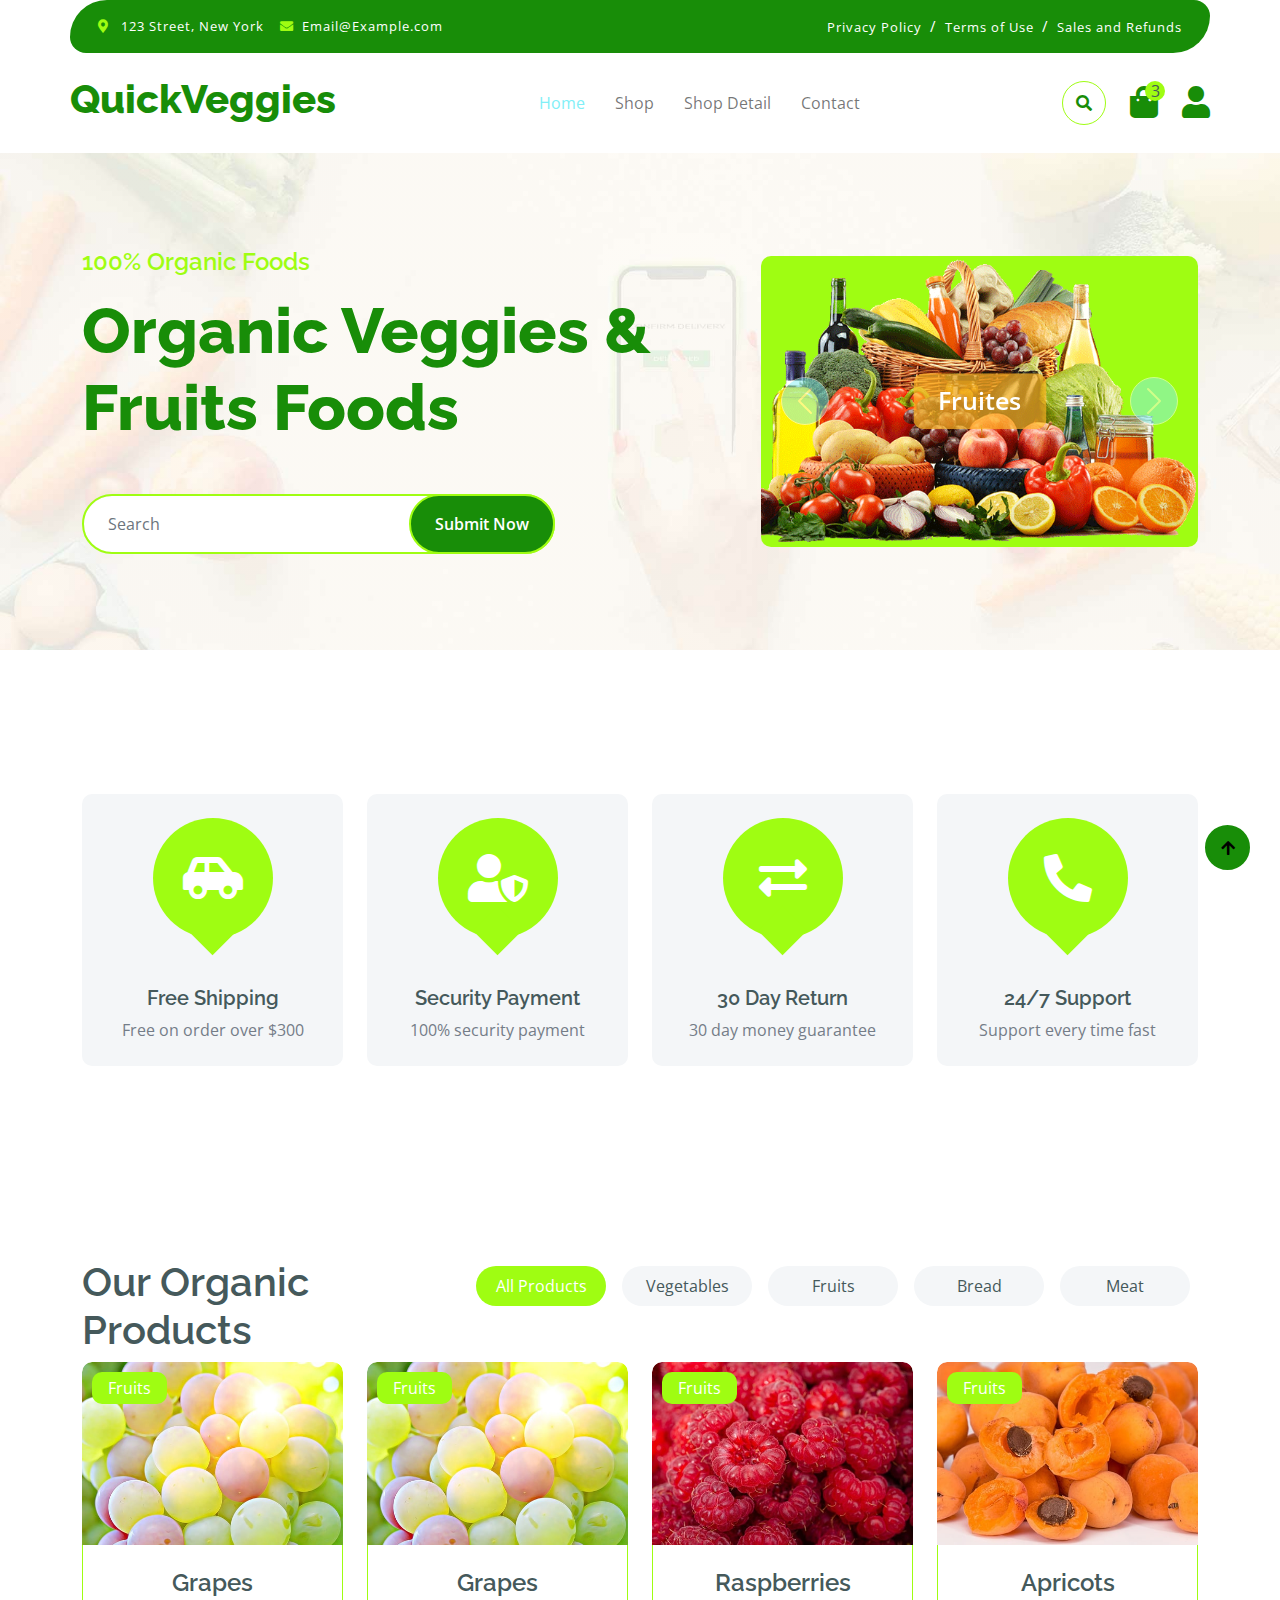
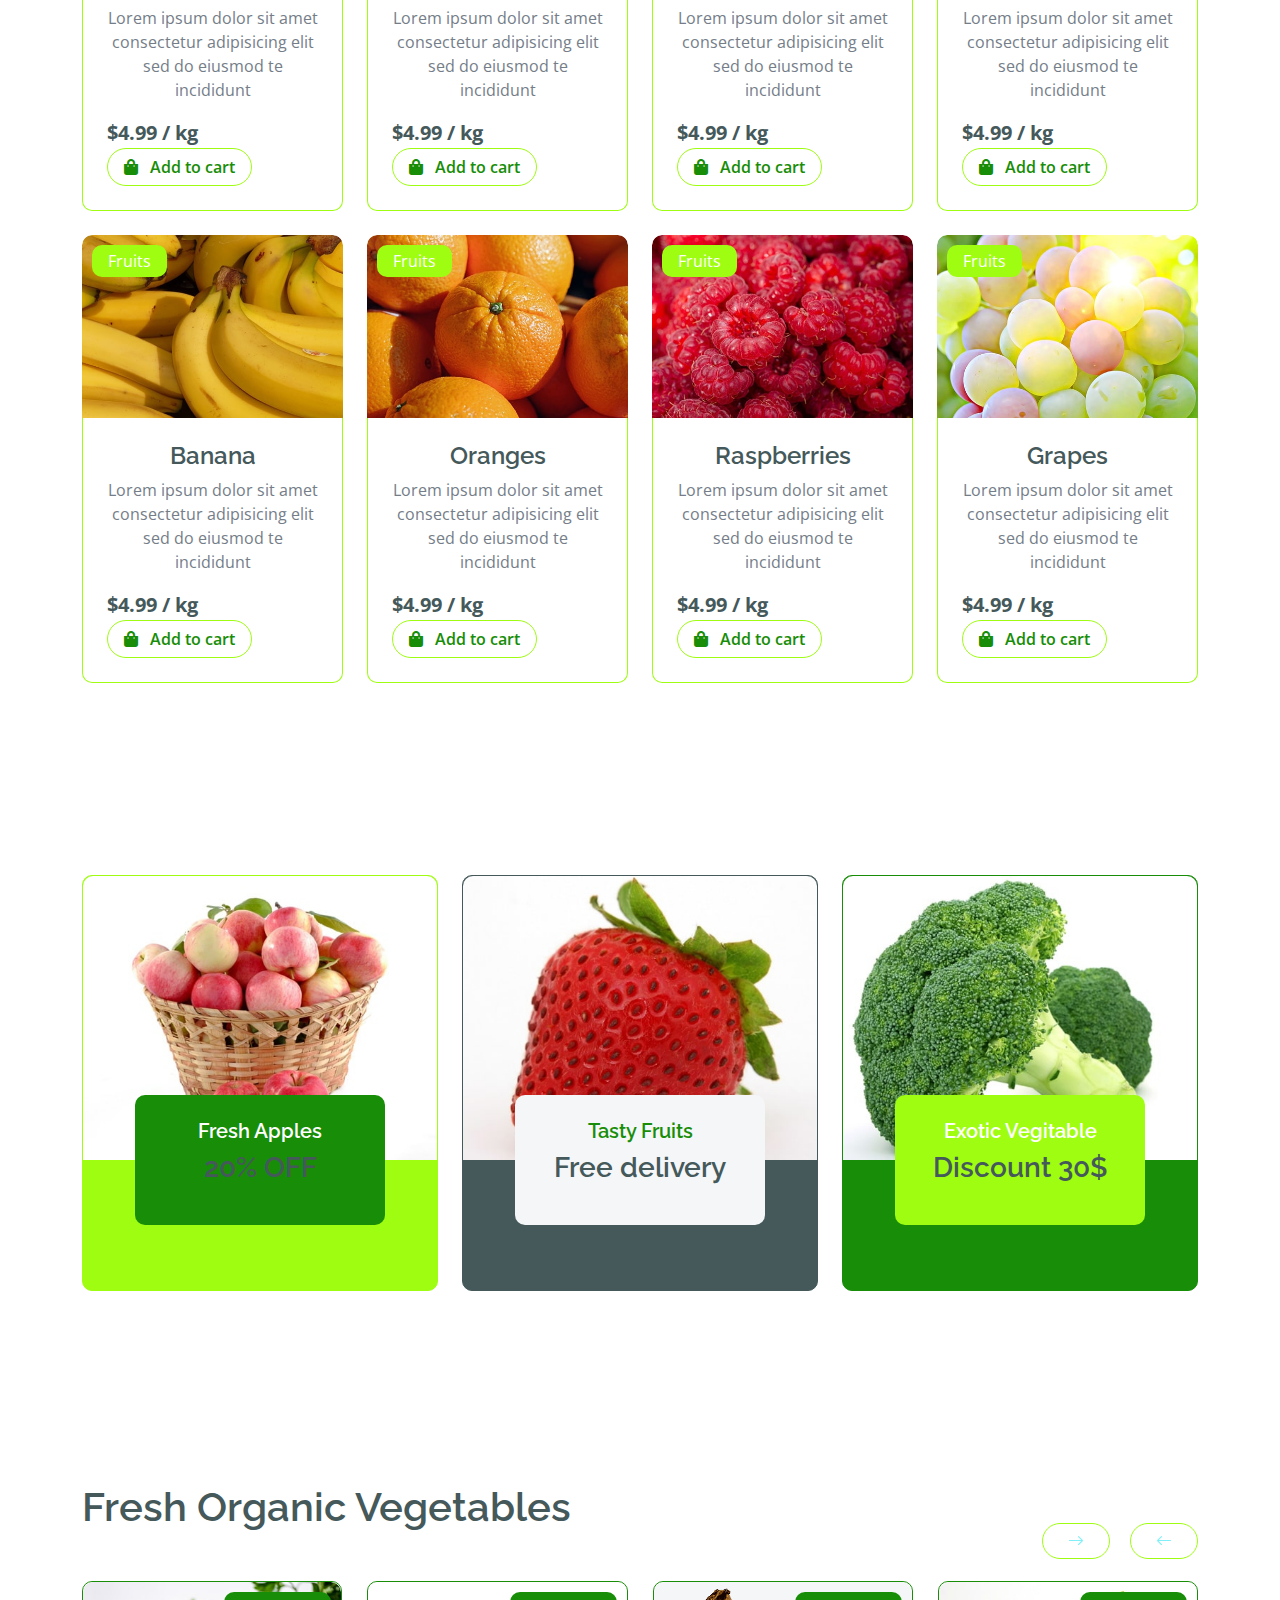
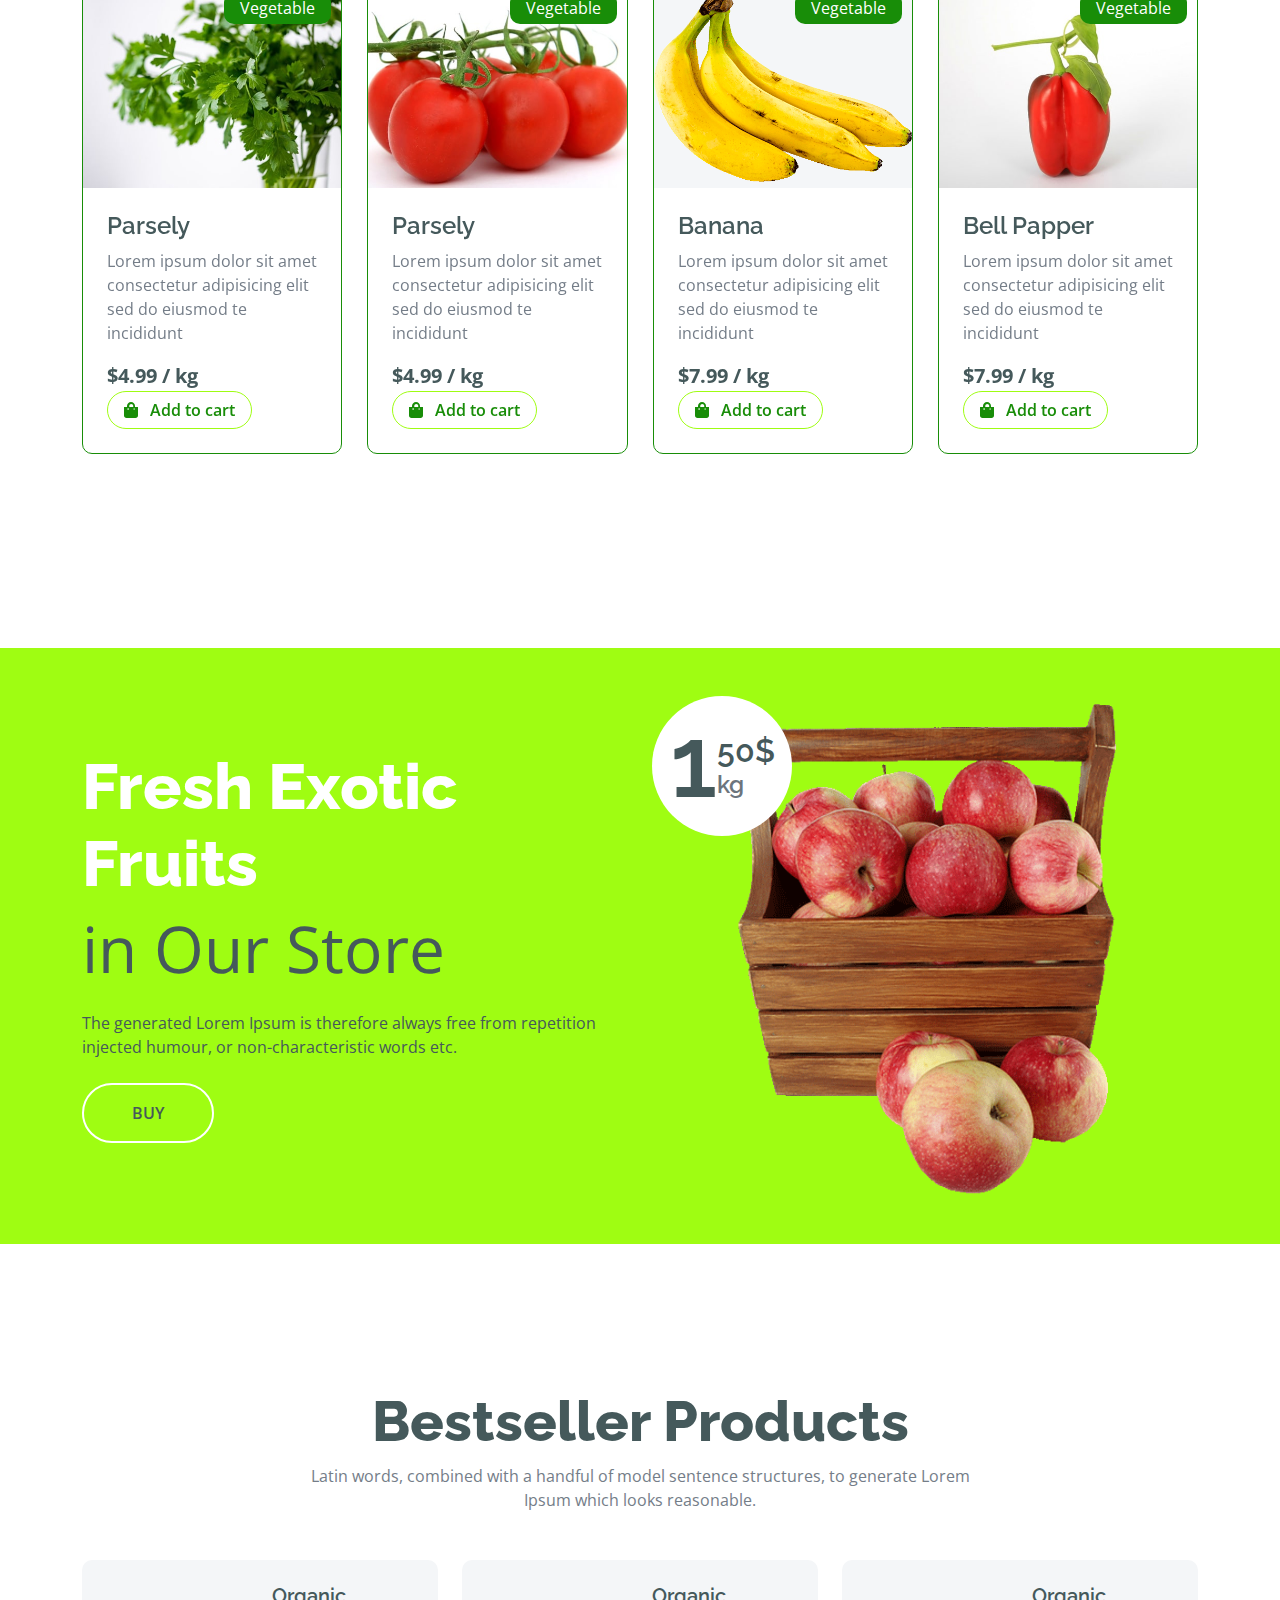
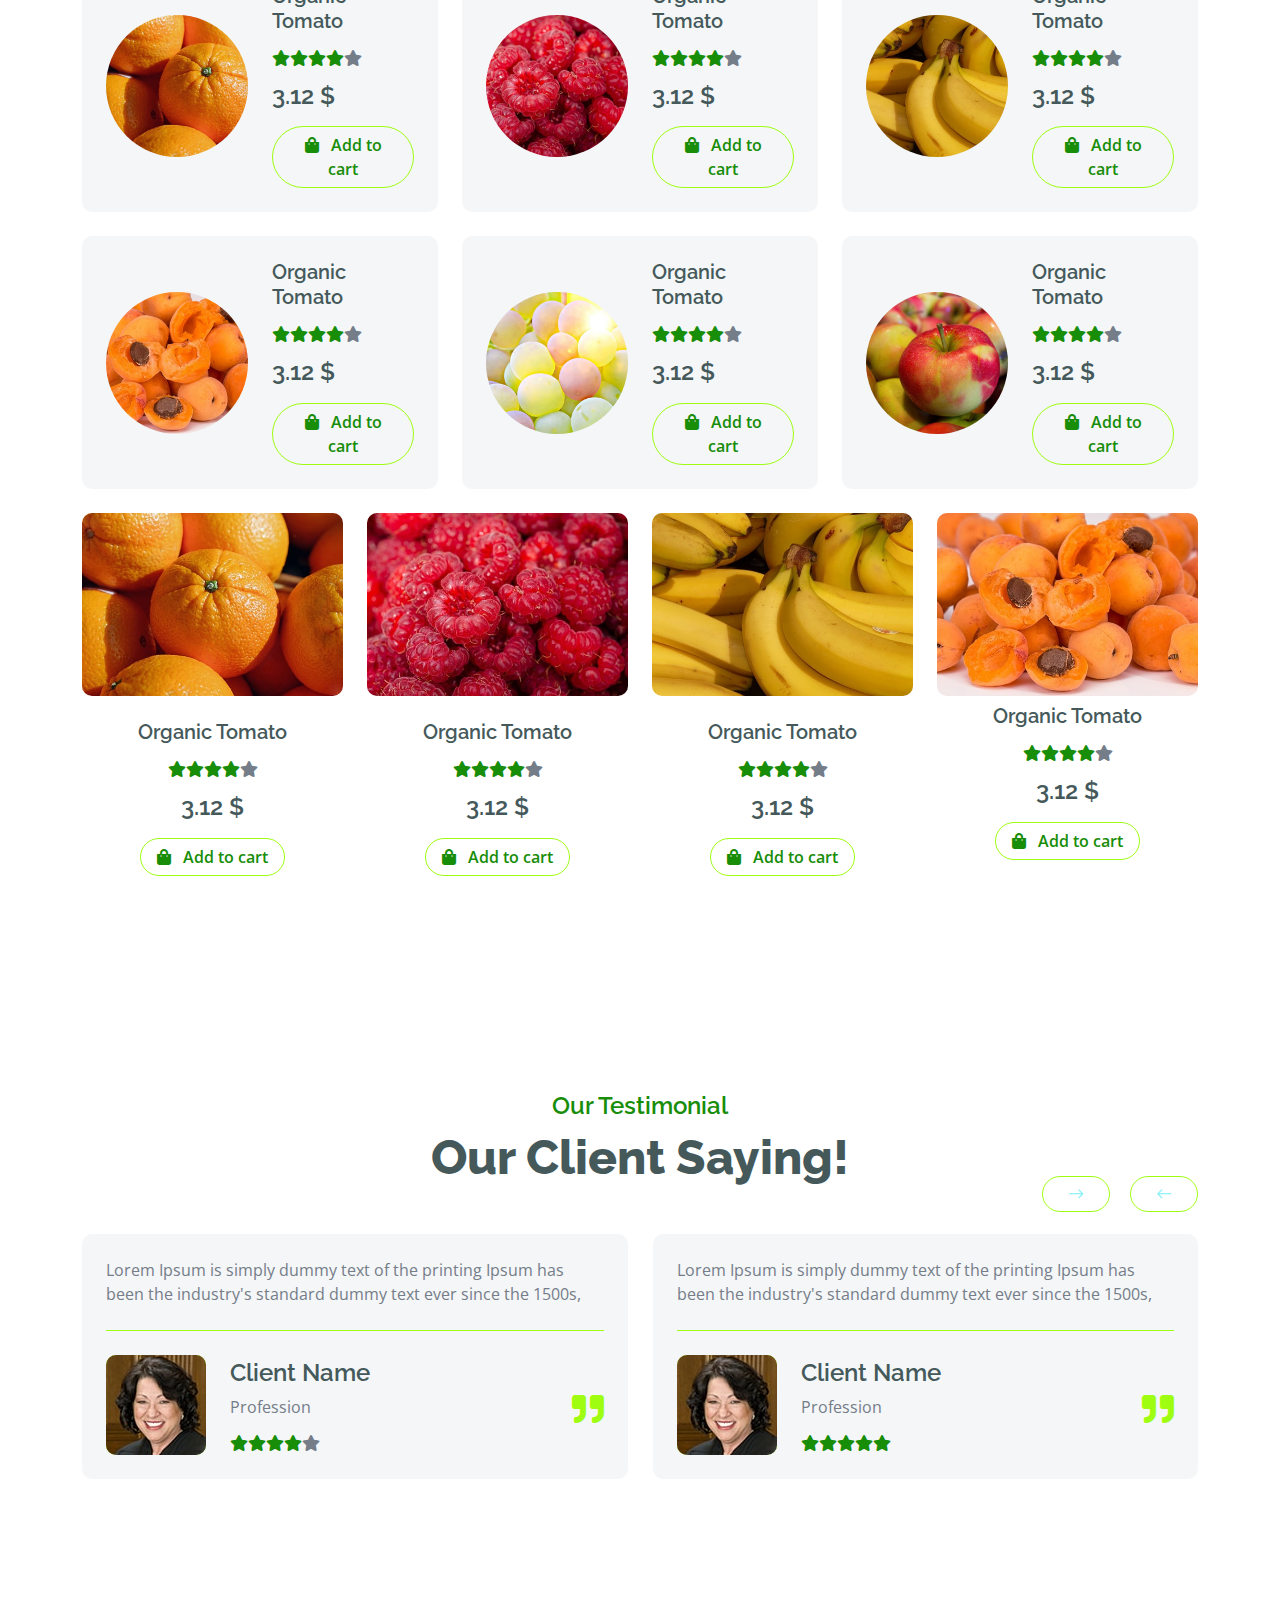
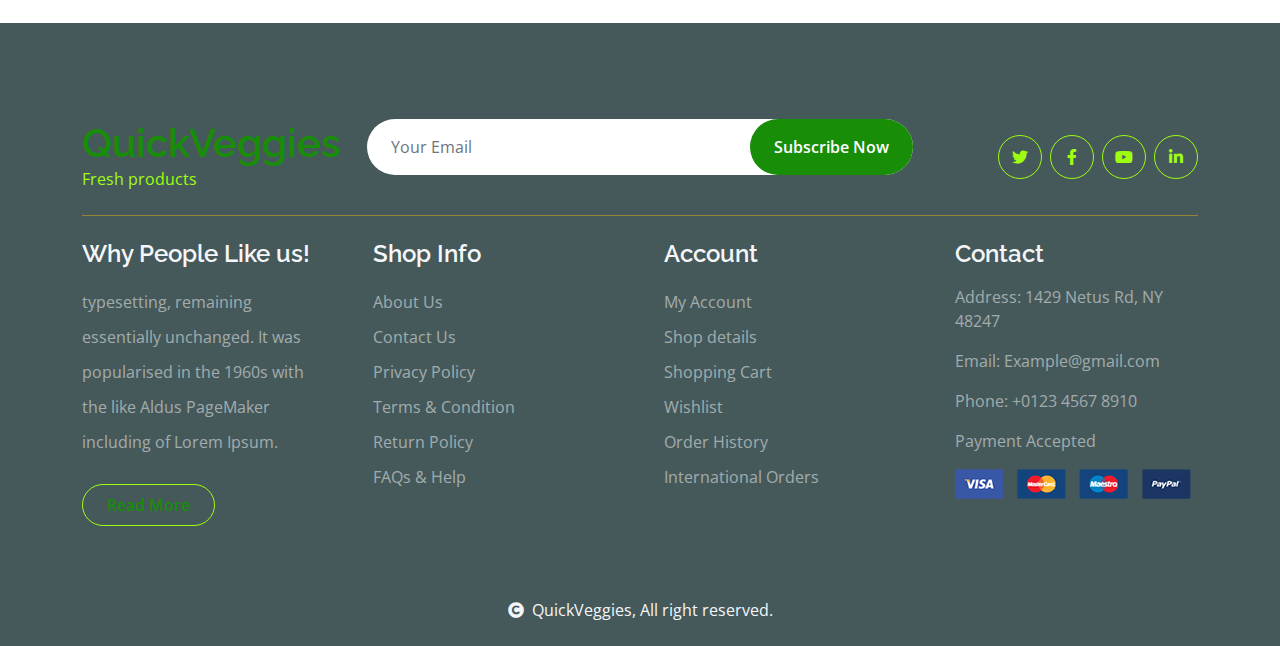
<file: index.html>
<!DOCTYPE html>
<html lang="en">

    <head>
        <meta charset="utf-8">
        <title>QuickVeggies - Vegetable Website</title>
        <meta content="width=device-width, initial-scale=1.0" name="viewport">
        <meta content="" name="keywords">
        <meta content="" name="description">

        <!-- Google Web Fonts -->
        <link rel="preconnect" href="https://fonts.googleapis.com">
        <link rel="preconnect" href="https://fonts.gstatic.com" crossorigin>
        <link href="https://fonts.googleapis.com/css2?family=Open+Sans:wght@400;600&family=Raleway:wght@600;800&display=swap" rel="stylesheet"> 

        <!-- Icon Font Stylesheet -->
        <link rel="stylesheet" href="https://use.fontawesome.com/releases/v5.15.4/css/all.css"/>
        <link href="https://cdn.jsdelivr.net/npm/bootstrap-icons@1.4.1/font/bootstrap-icons.css" rel="stylesheet">

        <!-- Libraries Stylesheet -->
        <link href="lib/lightbox/css/lightbox.min.css" rel="stylesheet">
        <link href="lib/owlcarousel/assets/owl.carousel.min.css" rel="stylesheet">


        <!-- Customized Bootstrap Stylesheet -->
        <link href="css/bootstrap.min.css" rel="stylesheet">

        <!-- Template Stylesheet -->
        <link href="css/style.css" rel="stylesheet">
    </head>

    <body>

        <!-- Navbar start -->
        <div class="container-fluid fixed-top">
            <div class="container topbar bg-primary d-none d-lg-block">
                <div class="d-flex justify-content-between">
                    <div class="top-info ps-2">
                        <small class="me-3"><i class="fas fa-map-marker-alt me-2 text-secondary"></i> <a href="#" class="text-white">123 Street, New York</a></small>
                        <small class="me-3"><i class="fas fa-envelope me-2 text-secondary"></i><a href="#" class="text-white">Email@Example.com</a></small>
                    </div>
                    <div class="top-link pe-2">
                        <a href="#" class="text-white"><small class="text-white mx-2">Privacy Policy</small>/</a>
                        <a href="#" class="text-white"><small class="text-white mx-2">Terms of Use</small>/</a>
                        <a href="#" class="text-white"><small class="text-white ms-2">Sales and Refunds</small></a>
                    </div>
                </div>
            </div>
            <div class="container px-0">
                <nav class="navbar navbar-light bg-white navbar-expand-xl">
                    <a href="index.html" class="navbar-brand"><h1 class="text-primary display-6">QuickVeggies</h1></a>
                    <button class="navbar-toggler py-2 px-3" type="button" data-bs-toggle="collapse" data-bs-target="#navbarCollapse">
                        <span class="fa fa-bars text-primary"></span>
                    </button>
                    <div class="collapse navbar-collapse bg-white" id="navbarCollapse">
                        <div class="navbar-nav mx-auto">
                            <a href="index.html" class="nav-item nav-link active">Home</a>
                            <a href="shop.html" class="nav-item nav-link">Shop</a>
                            <a href="shop-detail.html" class="nav-item nav-link">Shop Detail</a>
                            <a href="contact.html" class="nav-item nav-link">Contact</a>
                        </div>
                        <div class="d-flex m-3 me-0">
                            <button class="btn-search btn border border-secondary btn-md-square rounded-circle bg-white me-4" data-bs-toggle="modal" data-bs-target="#searchModal"><i class="fas fa-search text-primary"></i></button>
                            <a href="#" class="position-relative me-4 my-auto">
                                <i class="fa fa-shopping-bag fa-2x"></i>
                                <span class="position-absolute bg-secondary rounded-circle d-flex align-items-center justify-content-center text-dark px-1" style="top: -5px; left: 15px; height: 20px; min-width: 20px;">3</span>
                            </a>
                            <a href="#" class="my-auto">
                                <i class="fas fa-user fa-2x"></i>
                            </a>
                        </div>
                    </div>
                </nav>
            </div>
        </div>
        <!-- Navbar End -->


        <!-- Modal Search Start -->
        <div class="modal fade" id="searchModal" tabindex="-1" aria-labelledby="exampleModalLabel" aria-hidden="true">
            <div class="modal-dialog modal-fullscreen">
                <div class="modal-content rounded-0">
                    <div class="modal-header">
                        <h5 class="modal-title" id="exampleModalLabel">Search by keyword</h5>
                        <button type="button" class="btn-close" data-bs-dismiss="modal" aria-label="Close"></button>
                    </div>
                    <div class="modal-body d-flex align-items-center">
                        <div class="input-group w-75 mx-auto d-flex">
                            <input type="search" class="form-control p-3" placeholder="keywords" aria-describedby="search-icon-1">
                            <span id="search-icon-1" class="input-group-text p-3"><i class="fa fa-search"></i></span>
                        </div>
                    </div>
                </div>
            </div>
        </div>
        <!-- Modal Search End -->


        <!-- Hero Start -->
        <div class="container-fluid py-5 mb-5 hero-header">
            <div class="container py-5">
                <div class="row g-5 align-items-center">
                    <div class="col-md-12 col-lg-7">
                        <h4 class="mb-3 text-secondary">100% Organic Foods</h4>
                        <h1 class="mb-5 display-3 text-primary">Organic Veggies & Fruits Foods</h1>
                        <div class="position-relative mx-auto">
                            <input class="form-control border-2 border-secondary w-75 py-3 px-4 rounded-pill" type="number" placeholder="Search">
                            <button type="submit" class="btn btn-primary border-2 border-secondary py-3 px-4 position-absolute rounded-pill text-white h-100" style="top: 0; right: 25%;">Submit Now</button>
                        </div>
                    </div>
                    <div class="col-md-12 col-lg-5">
                        <div id="carouselId" class="carousel slide position-relative" data-bs-ride="carousel">
                            <div class="carousel-inner" role="listbox">
                                <div class="carousel-item active rounded">
                                    <img src="img/hero-img-1.png" class="img-fluid w-100 h-100 bg-secondary rounded" alt="First slide">
                                    <a href="#" class="btn px-4 py-2 text-white rounded">Fruites</a>
                                </div>
                                <div class="carousel-item rounded">
                                    <img src="img/hero-img-2.jpg" class="img-fluid w-100 h-100 rounded" alt="Second slide">
                                    <a href="#" class="btn px-4 py-2 text-white rounded">Vesitables</a>
                                </div>
                            </div>
                            <button class="carousel-control-prev" type="button" data-bs-target="#carouselId" data-bs-slide="prev">
                                <span class="carousel-control-prev-icon" aria-hidden="true"></span>
                                <span class="visually-hidden">Previous</span>
                            </button>
                            <button class="carousel-control-next" type="button" data-bs-target="#carouselId" data-bs-slide="next">
                                <span class="carousel-control-next-icon" aria-hidden="true"></span>
                                <span class="visually-hidden">Next</span>
                            </button>
                        </div>
                    </div>
                </div>
            </div>
        </div>
        <!-- Hero End -->


        <!-- Featurs Section Start -->
        <div class="container-fluid featurs py-5">
            <div class="container py-5">
                <div class="row g-4">
                    <div class="col-md-6 col-lg-3">
                        <div class="featurs-item text-center rounded bg-light p-4">
                            <div class="featurs-icon btn-square rounded-circle bg-secondary mb-5 mx-auto">
                                <i class="fas fa-car-side fa-3x text-white"></i>
                            </div>
                            <div class="featurs-content text-center">
                                <h5>Free Shipping</h5>
                                <p class="mb-0">Free on order over $300</p>
                            </div>
                        </div>
                    </div>
                    <div class="col-md-6 col-lg-3">
                        <div class="featurs-item text-center rounded bg-light p-4">
                            <div class="featurs-icon btn-square rounded-circle bg-secondary mb-5 mx-auto">
                                <i class="fas fa-user-shield fa-3x text-white"></i>
                            </div>
                            <div class="featurs-content text-center">
                                <h5>Security Payment</h5>
                                <p class="mb-0">100% security payment</p>
                            </div>
                        </div>
                    </div>
                    <div class="col-md-6 col-lg-3">
                        <div class="featurs-item text-center rounded bg-light p-4">
                            <div class="featurs-icon btn-square rounded-circle bg-secondary mb-5 mx-auto">
                                <i class="fas fa-exchange-alt fa-3x text-white"></i>
                            </div>
                            <div class="featurs-content text-center">
                                <h5>30 Day Return</h5>
                                <p class="mb-0">30 day money guarantee</p>
                            </div>
                        </div>
                    </div>
                    <div class="col-md-6 col-lg-3">
                        <div class="featurs-item text-center rounded bg-light p-4">
                            <div class="featurs-icon btn-square rounded-circle bg-secondary mb-5 mx-auto">
                                <i class="fa fa-phone-alt fa-3x text-white"></i>
                            </div>
                            <div class="featurs-content text-center">
                                <h5>24/7 Support</h5>
                                <p class="mb-0">Support every time fast</p>
                            </div>
                        </div>
                    </div>
                </div>
            </div>
        </div>
        <!-- Featurs Section End -->


        <!-- Fruits Shop Start-->
        <div class="container-fluid fruite py-5">
            <div class="container py-5">
                <div class="tab-class text-center">
                    <div class="row g-4">
                        <div class="col-lg-4 text-start">
                            <h1>Our Organic Products</h1>
                        </div>
                        <div class="col-lg-8 text-end">
                            <ul class="nav nav-pills d-inline-flex text-center mb-5">
                                <li class="nav-item">
                                    <a class="d-flex m-2 py-2 bg-light rounded-pill active" data-bs-toggle="pill" href="#tab-1">
                                        <span class="text-dark" style="width: 130px;">All Products</span>
                                    </a>
                                </li>
                                <li class="nav-item">
                                    <a class="d-flex py-2 m-2 bg-light rounded-pill" data-bs-toggle="pill" href="#tab-2">
                                        <span class="text-dark" style="width: 130px;">Vegetables</span>
                                    </a>
                                </li>
                                <li class="nav-item">
                                    <a class="d-flex m-2 py-2 bg-light rounded-pill" data-bs-toggle="pill" href="#tab-3">
                                        <span class="text-dark" style="width: 130px;">Fruits</span>
                                    </a>
                                </li>
                                <li class="nav-item">
                                    <a class="d-flex m-2 py-2 bg-light rounded-pill" data-bs-toggle="pill" href="#tab-4">
                                        <span class="text-dark" style="width: 130px;">Bread</span>
                                    </a>
                                </li>
                                <li class="nav-item">
                                    <a class="d-flex m-2 py-2 bg-light rounded-pill" data-bs-toggle="pill" href="#tab-5">
                                        <span class="text-dark" style="width: 130px;">Meat</span>
                                    </a>
                                </li>
                            </ul>
                        </div>
                    </div>
                    <div class="tab-content">
                        <div id="tab-1" class="tab-pane fade show p-0 active">
                            <div class="row g-4">
                                <div class="col-lg-12">
                                    <div class="row g-4">
                                        <div class="col-md-6 col-lg-4 col-xl-3">
                                            <div class="rounded position-relative fruite-item">
                                                <div class="fruite-img">
                                                    <img src="img/fruite-item-5.jpg" class="img-fluid w-100 rounded-top" alt="">
                                                </div>
                                                <div class="text-white bg-secondary px-3 py-1 rounded position-absolute" style="top: 10px; left: 10px;">Fruits</div>
                                                <div class="p-4 border border-secondary border-top-0 rounded-bottom">
                                                    <h4>Grapes</h4>
                                                    <p>Lorem ipsum dolor sit amet consectetur adipisicing elit sed do eiusmod te incididunt</p>
                                                    <div class="d-flex justify-content-between flex-lg-wrap">
                                                        <p class="text-dark fs-5 fw-bold mb-0">$4.99 / kg</p>
                                                        <a href="#" class="btn border border-secondary rounded-pill px-3 text-primary"><i class="fa fa-shopping-bag me-2 text-primary"></i> Add to cart</a>
                                                    </div>
                                                </div>
                                            </div>
                                        </div>
                                        <div class="col-md-6 col-lg-4 col-xl-3">
                                            <div class="rounded position-relative fruite-item">
                                                <div class="fruite-img">
                                                    <img src="img/fruite-item-5.jpg" class="img-fluid w-100 rounded-top" alt="">
                                                </div>
                                                <div class="text-white bg-secondary px-3 py-1 rounded position-absolute" style="top: 10px; left: 10px;">Fruits</div>
                                                <div class="p-4 border border-secondary border-top-0 rounded-bottom">
                                                    <h4>Grapes</h4>
                                                    <p>Lorem ipsum dolor sit amet consectetur adipisicing elit sed do eiusmod te incididunt</p>
                                                    <div class="d-flex justify-content-between flex-lg-wrap">
                                                        <p class="text-dark fs-5 fw-bold mb-0">$4.99 / kg</p>
                                                        <a href="#" class="btn border border-secondary rounded-pill px-3 text-primary"><i class="fa fa-shopping-bag me-2 text-primary"></i> Add to cart</a>
                                                    </div>
                                                </div>
                                            </div>
                                        </div>
                                        <div class="col-md-6 col-lg-4 col-xl-3">
                                            <div class="rounded position-relative fruite-item">
                                                <div class="fruite-img">
                                                    <img src="img/fruite-item-2.jpg" class="img-fluid w-100 rounded-top" alt="">
                                                </div>
                                                <div class="text-white bg-secondary px-3 py-1 rounded position-absolute" style="top: 10px; left: 10px;">Fruits</div>
                                                <div class="p-4 border border-secondary border-top-0 rounded-bottom">
                                                    <h4>Raspberries</h4>
                                                    <p>Lorem ipsum dolor sit amet consectetur adipisicing elit sed do eiusmod te incididunt</p>
                                                    <div class="d-flex justify-content-between flex-lg-wrap">
                                                        <p class="text-dark fs-5 fw-bold mb-0">$4.99 / kg</p>
                                                        <a href="#" class="btn border border-secondary rounded-pill px-3 text-primary"><i class="fa fa-shopping-bag me-2 text-primary"></i> Add to cart</a>
                                                    </div>
                                                </div>
                                            </div>
                                        </div>
                                        <div class="col-md-6 col-lg-4 col-xl-3">
                                            <div class="rounded position-relative fruite-item">
                                                <div class="fruite-img">
                                                    <img src="img/fruite-item-4.jpg" class="img-fluid w-100 rounded-top" alt="">
                                                </div>
                                                <div class="text-white bg-secondary px-3 py-1 rounded position-absolute" style="top: 10px; left: 10px;">Fruits</div>
                                                <div class="p-4 border border-secondary border-top-0 rounded-bottom">
                                                    <h4>Apricots</h4>
                                                    <p>Lorem ipsum dolor sit amet consectetur adipisicing elit sed do eiusmod te incididunt</p>
                                                    <div class="d-flex justify-content-between flex-lg-wrap">
                                                        <p class="text-dark fs-5 fw-bold mb-0">$4.99 / kg</p>
                                                        <a href="#" class="btn border border-secondary rounded-pill px-3 text-primary"><i class="fa fa-shopping-bag me-2 text-primary"></i> Add to cart</a>
                                                    </div>
                                                </div>
                                            </div>
                                        </div>
                                        <div class="col-md-6 col-lg-4 col-xl-3">
                                            <div class="rounded position-relative fruite-item">
                                                <div class="fruite-img">
                                                    <img src="img/fruite-item-3.jpg" class="img-fluid w-100 rounded-top" alt="">
                                                </div>
                                                <div class="text-white bg-secondary px-3 py-1 rounded position-absolute" style="top: 10px; left: 10px;">Fruits</div>
                                                <div class="p-4 border border-secondary border-top-0 rounded-bottom">
                                                    <h4>Banana</h4>
                                                    <p>Lorem ipsum dolor sit amet consectetur adipisicing elit sed do eiusmod te incididunt</p>
                                                    <div class="d-flex justify-content-between flex-lg-wrap">
                                                        <p class="text-dark fs-5 fw-bold mb-0">$4.99 / kg</p>
                                                        <a href="#" class="btn border border-secondary rounded-pill px-3 text-primary"><i class="fa fa-shopping-bag me-2 text-primary"></i> Add to cart</a>
                                                    </div>
                                                </div>
                                            </div>
                                        </div>
                                        <div class="col-md-6 col-lg-4 col-xl-3">
                                            <div class="rounded position-relative fruite-item">
                                                <div class="fruite-img">
                                                    <img src="img/fruite-item-1.jpg" class="img-fluid w-100 rounded-top" alt="">
                                                </div>
                                                <div class="text-white bg-secondary px-3 py-1 rounded position-absolute" style="top: 10px; left: 10px;">Fruits</div>
                                                <div class="p-4 border border-secondary border-top-0 rounded-bottom">
                                                    <h4>Oranges</h4>
                                                    <p>Lorem ipsum dolor sit amet consectetur adipisicing elit sed do eiusmod te incididunt</p>
                                                    <div class="d-flex justify-content-between flex-lg-wrap">
                                                        <p class="text-dark fs-5 fw-bold mb-0">$4.99 / kg</p>
                                                        <a href="#" class="btn border border-secondary rounded-pill px-3 text-primary"><i class="fa fa-shopping-bag me-2 text-primary"></i> Add to cart</a>
                                                    </div>
                                                </div>
                                            </div>
                                        </div>
                                        <div class="col-md-6 col-lg-4 col-xl-3">
                                            <div class="rounded position-relative fruite-item">
                                                <div class="fruite-img">
                                                    <img src="img/fruite-item-2.jpg" class="img-fluid w-100 rounded-top" alt="">
                                                </div>
                                                <div class="text-white bg-secondary px-3 py-1 rounded position-absolute" style="top: 10px; left: 10px;">Fruits</div>
                                                <div class="p-4 border border-secondary border-top-0 rounded-bottom">
                                                    <h4>Raspberries</h4>
                                                    <p>Lorem ipsum dolor sit amet consectetur adipisicing elit sed do eiusmod te incididunt</p>
                                                    <div class="d-flex justify-content-between flex-lg-wrap">
                                                        <p class="text-dark fs-5 fw-bold mb-0">$4.99 / kg</p>
                                                        <a href="#" class="btn border border-secondary rounded-pill px-3 text-primary"><i class="fa fa-shopping-bag me-2 text-primary"></i> Add to cart</a>
                                                    </div>
                                                </div>
                                            </div>
                                        </div>
                                        <div class="col-md-6 col-lg-4 col-xl-3">
                                            <div class="rounded position-relative fruite-item">
                                                <div class="fruite-img">
                                                    <img src="img/fruite-item-5.jpg" class="img-fluid w-100 rounded-top" alt="">
                                                </div>
                                                <div class="text-white bg-secondary px-3 py-1 rounded position-absolute" style="top: 10px; left: 10px;">Fruits</div>
                                                <div class="p-4 border border-secondary border-top-0 rounded-bottom">
                                                    <h4>Grapes</h4>
                                                    <p>Lorem ipsum dolor sit amet consectetur adipisicing elit sed do eiusmod te incididunt</p>
                                                    <div class="d-flex justify-content-between flex-lg-wrap">
                                                        <p class="text-dark fs-5 fw-bold mb-0">$4.99 / kg</p>
                                                        <a href="#" class="btn border border-secondary rounded-pill px-3 text-primary"><i class="fa fa-shopping-bag me-2 text-primary"></i> Add to cart</a>
                                                    </div>
                                                </div>
                                            </div>
                                        </div>
                                    </div>
                                </div>
                            </div>
                        </div>
                        <div id="tab-2" class="tab-pane fade show p-0">
                            <div class="row g-4">
                                <div class="col-lg-12">
                                    <div class="row g-4">
                                        <div class="col-md-6 col-lg-4 col-xl-3">
                                            <div class="rounded position-relative fruite-item">
                                                <div class="fruite-img">
                                                    <img src="img/fruite-item-5.jpg" class="img-fluid w-100 rounded-top" alt="">
                                                </div>
                                                <div class="text-white bg-secondary px-3 py-1 rounded position-absolute" style="top: 10px; left: 10px;">Fruits</div>
                                                <div class="p-4 border border-secondary border-top-0 rounded-bottom">
                                                    <h4>Grapes</h4>
                                                    <p>Lorem ipsum dolor sit amet consectetur adipisicing elit sed do eiusmod te incididunt</p>
                                                    <div class="d-flex justify-content-between flex-lg-wrap">
                                                        <p class="text-dark fs-5 fw-bold mb-0">$4.99 / kg</p>
                                                        <a href="#" class="btn border border-secondary rounded-pill px-3 text-primary"><i class="fa fa-shopping-bag me-2 text-primary"></i> Add to cart</a>
                                                    </div>
                                                </div>
                                            </div>
                                        </div>
                                        <div class="col-md-6 col-lg-4 col-xl-3">
                                            <div class="rounded position-relative fruite-item">
                                                <div class="fruite-img">
                                                    <img src="img/fruite-item-2.jpg" class="img-fluid w-100 rounded-top" alt="">
                                                </div>
                                                <div class="text-white bg-secondary px-3 py-1 rounded position-absolute" style="top: 10px; left: 10px;">Fruits</div>
                                                <div class="p-4 border border-secondary border-top-0 rounded-bottom">
                                                    <h4>Raspberries</h4>
                                                    <p>Lorem ipsum dolor sit amet consectetur adipisicing elit sed do eiusmod te incididunt</p>
                                                    <div class="d-flex justify-content-between flex-lg-wrap">
                                                        <p class="text-dark fs-5 fw-bold mb-0">$4.99 / kg</p>
                                                        <a href="#" class="btn border border-secondary rounded-pill px-3 text-primary"><i class="fa fa-shopping-bag me-2 text-primary"></i> Add to cart</a>
                                                    </div>
                                                </div>
                                            </div>
                                        </div>
                                    </div>
                                </div>
                            </div>
                        </div>
                        <div id="tab-3" class="tab-pane fade show p-0">
                            <div class="row g-4">
                                <div class="col-lg-12">
                                    <div class="row g-4">
                                        <div class="col-md-6 col-lg-4 col-xl-3">
                                            <div class="rounded position-relative fruite-item">
                                                <div class="fruite-img">
                                                    <img src="img/fruite-item-1.jpg" class="img-fluid w-100 rounded-top" alt="">
                                                </div>
                                                <div class="text-white bg-secondary px-3 py-1 rounded position-absolute" style="top: 10px; left: 10px;">Fruits</div>
                                                <div class="p-4 border border-secondary border-top-0 rounded-bottom">
                                                    <h4>Oranges</h4>
                                                    <p>Lorem ipsum dolor sit amet consectetur adipisicing elit sed do eiusmod te incididunt</p>
                                                    <div class="d-flex justify-content-between flex-lg-wrap">
                                                        <p class="text-dark fs-5 fw-bold mb-0">$4.99 / kg</p>
                                                        <a href="#" class="btn border border-secondary rounded-pill px-3 text-primary"><i class="fa fa-shopping-bag me-2 text-primary"></i> Add to cart</a>
                                                    </div>
                                                </div>
                                            </div>
                                        </div>
                                        <div class="col-md-6 col-lg-4 col-xl-3">
                                            <div class="rounded position-relative fruite-item">
                                                <div class="fruite-img">
                                                    <img src="img/fruite-item-6.jpg" class="img-fluid w-100 rounded-top" alt="">
                                                </div>
                                                <div class="text-white bg-secondary px-3 py-1 rounded position-absolute" style="top: 10px; left: 10px;">Fruits</div>
                                                <div class="p-4 border border-secondary border-top-0 rounded-bottom">
                                                    <h4>Apple</h4>
                                                    <p>Lorem ipsum dolor sit amet consectetur adipisicing elit sed do eiusmod te incididunt</p>
                                                    <div class="d-flex justify-content-between flex-lg-wrap">
                                                        <p class="text-dark fs-5 fw-bold mb-0">$4.99 / kg</p>
                                                        <a href="#" class="btn border border-secondary rounded-pill px-3 text-primary"><i class="fa fa-shopping-bag me-2 text-primary"></i> Add to cart</a>
                                                    </div>
                                                </div>
                                            </div>
                                        </div>
                                    </div>
                                </div>
                            </div>
                        </div>
                        <div id="tab-4" class="tab-pane fade show p-0">
                            <div class="row g-4">
                                <div class="col-lg-12">
                                    <div class="row g-4">
                                        <div class="col-md-6 col-lg-4 col-xl-3">
                                            <div class="rounded position-relative fruite-item">
                                                <div class="fruite-img">
                                                    <img src="img/fruite-item-5.jpg" class="img-fluid w-100 rounded-top" alt="">
                                                </div>
                                                <div class="text-white bg-secondary px-3 py-1 rounded position-absolute" style="top: 10px; left: 10px;">Fruits</div>
                                                <div class="p-4 border border-secondary border-top-0 rounded-bottom">
                                                    <h4>Grapes</h4>
                                                    <p>Lorem ipsum dolor sit amet consectetur adipisicing elit sed do eiusmod te incididunt</p>
                                                    <div class="d-flex justify-content-between flex-lg-wrap">
                                                        <p class="text-dark fs-5 fw-bold mb-0">$4.99 / kg</p>
                                                        <a href="#" class="btn border border-secondary rounded-pill px-3 text-primary"><i class="fa fa-shopping-bag me-2 text-primary"></i> Add to cart</a>
                                                    </div>
                                                </div>
                                            </div>
                                        </div>
                                        <div class="col-md-6 col-lg-4 col-xl-3">
                                            <div class="rounded position-relative fruite-item">
                                                <div class="fruite-img">
                                                    <img src="img/fruite-item-4.jpg" class="img-fluid w-100 rounded-top" alt="">
                                                </div>
                                                <div class="text-white bg-secondary px-3 py-1 rounded position-absolute" style="top: 10px; left: 10px;">Fruits</div>
                                                <div class="p-4 border border-secondary border-top-0 rounded-bottom">
                                                    <h4>Apricots</h4>
                                                    <p>Lorem ipsum dolor sit amet consectetur adipisicing elit sed do eiusmod te incididunt</p>
                                                    <div class="d-flex justify-content-between flex-lg-wrap">
                                                        <p class="text-dark fs-5 fw-bold mb-0">$4.99 / kg</p>
                                                        <a href="#" class="btn border border-secondary rounded-pill px-3 text-primary"><i class="fa fa-shopping-bag me-2 text-primary"></i> Add to cart</a>
                                                    </div>
                                                </div>
                                            </div>
                                        </div>
                                    </div>
                                </div>
                            </div>
                        </div>
                        <div id="tab-5" class="tab-pane fade show p-0">
                            <div class="row g-4">
                                <div class="col-lg-12">
                                    <div class="row g-4">
                                        <div class="col-md-6 col-lg-4 col-xl-3">
                                            <div class="rounded position-relative fruite-item">
                                                <div class="fruite-img">
                                                    <img src="img/fruite-item-3.jpg" class="img-fluid w-100 rounded-top" alt="">
                                                </div>
                                                <div class="text-white bg-secondary px-3 py-1 rounded position-absolute" style="top: 10px; left: 10px;">Fruits</div>
                                                <div class="p-4 border border-secondary border-top-0 rounded-bottom">
                                                    <h4>Banana</h4>
                                                    <p>Lorem ipsum dolor sit amet consectetur adipisicing elit sed do eiusmod te incididunt</p>
                                                    <div class="d-flex justify-content-between flex-lg-wrap">
                                                        <p class="text-dark fs-5 fw-bold mb-0">$4.99 / kg</p>
                                                        <a href="#" class="btn border border-secondary rounded-pill px-3 text-primary"><i class="fa fa-shopping-bag me-2 text-primary"></i> Add to cart</a>
                                                    </div>
                                                </div>
                                            </div>
                                        </div>
                                        <div class="col-md-6 col-lg-4 col-xl-3">
                                            <div class="rounded position-relative fruite-item">
                                                <div class="fruite-img">
                                                    <img src="img/fruite-item-2.jpg" class="img-fluid w-100 rounded-top" alt="">
                                                </div>
                                                <div class="text-white bg-secondary px-3 py-1 rounded position-absolute" style="top: 10px; left: 10px;">Fruits</div>
                                                <div class="p-4 border border-secondary border-top-0 rounded-bottom">
                                                    <h4>Raspberries</h4>
                                                    <p>Lorem ipsum dolor sit amet consectetur adipisicing elit sed do eiusmod te incididunt</p>
                                                    <div class="d-flex justify-content-between flex-lg-wrap">
                                                        <p class="text-dark fs-5 fw-bold mb-0">$4.99 / kg</p>
                                                        <a href="#" class="btn border border-secondary rounded-pill px-3 text-primary"><i class="fa fa-shopping-bag me-2 text-primary"></i> Add to cart</a>
                                                    </div>
                                                </div>
                                            </div>
                                        </div>
                                        <div class="col-md-6 col-lg-4 col-xl-3">
                                            <div class="rounded position-relative fruite-item">
                                                <div class="fruite-img">
                                                    <img src="img/fruite-item-1.jpg" class="img-fluid w-100 rounded-top" alt="">
                                                </div>
                                                <div class="text-white bg-secondary px-3 py-1 rounded position-absolute" style="top: 10px; left: 10px;">Fruits</div>
                                                <div class="p-4 border border-secondary border-top-0 rounded-bottom">
                                                    <h4>Oranges</h4>
                                                    <p>Lorem ipsum dolor sit amet consectetur adipisicing elit sed do eiusmod te incididunt</p>
                                                    <div class="d-flex justify-content-between flex-lg-wrap">
                                                        <p class="text-dark fs-5 fw-bold mb-0">$4.99 / kg</p>
                                                        <a href="#" class="btn border border-secondary rounded-pill px-3 text-primary"><i class="fa fa-shopping-bag me-2 text-primary"></i> Add to cart</a>
                                                    </div>
                                                </div>
                                            </div>
                                        </div>
                                    </div>
                                </div>
                            </div>
                        </div>
                    </div>
                </div>      
            </div>
        </div>
        <!-- Fruits Shop End-->


        <!-- Featurs Start -->
        <div class="container-fluid service py-5">
            <div class="container py-5">
                <div class="row g-4 justify-content-center">
                    <div class="col-md-6 col-lg-4">
                        <a href="#">
                            <div class="service-item bg-secondary rounded border border-secondary">
                                <img src="img/featur-1.jpg" class="img-fluid rounded-top w-100" alt="">
                                <div class="px-4 rounded-bottom">
                                    <div class="service-content bg-primary text-center p-4 rounded">
                                        <h5 class="text-white">Fresh Apples</h5>
                                        <h3 class="mb-0">20% OFF</h3>
                                    </div>
                                </div>
                            </div>
                        </a>
                    </div>
                    <div class="col-md-6 col-lg-4">
                        <a href="#">
                            <div class="service-item bg-dark rounded border border-dark">
                                <img src="img/featur-2.jpg" class="img-fluid rounded-top w-100" alt="">
                                <div class="px-4 rounded-bottom">
                                    <div class="service-content bg-light text-center p-4 rounded">
                                        <h5 class="text-primary">Tasty Fruits</h5>
                                        <h3 class="mb-0">Free delivery</h3>
                                    </div>
                                </div>
                            </div>
                        </a>
                    </div>
                    <div class="col-md-6 col-lg-4">
                        <a href="#">
                            <div class="service-item bg-primary rounded border border-primary">
                                <img src="img/featur-3.jpg" class="img-fluid rounded-top w-100" alt="">
                                <div class="px-4 rounded-bottom">
                                    <div class="service-content bg-secondary text-center p-4 rounded">
                                        <h5 class="text-white">Exotic Vegitable</h5>
                                        <h3 class="mb-0">Discount 30$</h3>
                                    </div>
                                </div>
                            </div>
                        </a>
                    </div>
                </div>
            </div>
        </div>
        <!-- Featurs End -->


        <!-- Vesitable Shop Start-->
        <div class="container-fluid vesitable py-5">
            <div class="container py-5">
                <h1 class="mb-0">Fresh Organic Vegetables</h1>
                <div class="owl-carousel vegetable-carousel justify-content-center">
                    <div class="border border-primary rounded position-relative vesitable-item">
                        <div class="vesitable-img">
                            <img src="img/vegetable-item-6.jpg" class="img-fluid w-100 rounded-top" alt="">
                        </div>
                        <div class="text-white bg-primary px-3 py-1 rounded position-absolute" style="top: 10px; right: 10px;">Vegetable</div>
                        <div class="p-4 rounded-bottom">
                            <h4>Parsely</h4>
                            <p>Lorem ipsum dolor sit amet consectetur adipisicing elit sed do eiusmod te incididunt</p>
                            <div class="d-flex justify-content-between flex-lg-wrap">
                                <p class="text-dark fs-5 fw-bold mb-0">$4.99 / kg</p>
                                <a href="#" class="btn border border-secondary rounded-pill px-3 text-primary"><i class="fa fa-shopping-bag me-2 text-primary"></i> Add to cart</a>
                            </div>
                        </div>
                    </div>
                    <div class="border border-primary rounded position-relative vesitable-item">
                        <div class="vesitable-img">
                            <img src="img/vegetable-item-1.jpg" class="img-fluid w-100 rounded-top" alt="">
                        </div>
                        <div class="text-white bg-primary px-3 py-1 rounded position-absolute" style="top: 10px; right: 10px;">Vegetable</div>
                        <div class="p-4 rounded-bottom">
                            <h4>Parsely</h4>
                            <p>Lorem ipsum dolor sit amet consectetur adipisicing elit sed do eiusmod te incididunt</p>
                            <div class="d-flex justify-content-between flex-lg-wrap">
                                <p class="text-dark fs-5 fw-bold mb-0">$4.99 / kg</p>
                                <a href="#" class="btn border border-secondary rounded-pill px-3 text-primary"><i class="fa fa-shopping-bag me-2 text-primary"></i> Add to cart</a>
                            </div>
                        </div>
                    </div>
                    <div class="border border-primary rounded position-relative vesitable-item">
                        <div class="vesitable-img">
                            <img src="img/vegetable-item-3.png" class="img-fluid w-100 rounded-top bg-light" alt="">
                        </div>
                        <div class="text-white bg-primary px-3 py-1 rounded position-absolute" style="top: 10px; right: 10px;">Vegetable</div>
                        <div class="p-4 rounded-bottom">
                            <h4>Banana</h4>
                            <p>Lorem ipsum dolor sit amet consectetur adipisicing elit sed do eiusmod te incididunt</p>
                            <div class="d-flex justify-content-between flex-lg-wrap">
                                <p class="text-dark fs-5 fw-bold mb-0">$7.99 / kg</p>
                                <a href="#" class="btn border border-secondary rounded-pill px-3 text-primary"><i class="fa fa-shopping-bag me-2 text-primary"></i> Add to cart</a>
                            </div>
                        </div>
                    </div>
                    <div class="border border-primary rounded position-relative vesitable-item">
                        <div class="vesitable-img">
                            <img src="img/vegetable-item-4.jpg" class="img-fluid w-100 rounded-top" alt="">
                        </div>
                        <div class="text-white bg-primary px-3 py-1 rounded position-absolute" style="top: 10px; right: 10px;">Vegetable</div>
                        <div class="p-4 rounded-bottom">
                            <h4>Bell Papper</h4>
                            <p>Lorem ipsum dolor sit amet consectetur adipisicing elit sed do eiusmod te incididunt</p>
                            <div class="d-flex justify-content-between flex-lg-wrap">
                                <p class="text-dark fs-5 fw-bold mb-0">$7.99 / kg</p>
                                <a href="#" class="btn border border-secondary rounded-pill px-3 text-primary"><i class="fa fa-shopping-bag me-2 text-primary"></i> Add to cart</a>
                            </div>
                        </div>
                    </div>
                    <div class="border border-primary rounded position-relative vesitable-item">
                        <div class="vesitable-img">
                            <img src="img/vegetable-item-5.jpg" class="img-fluid w-100 rounded-top" alt="">
                        </div>
                        <div class="text-white bg-primary px-3 py-1 rounded position-absolute" style="top: 10px; right: 10px;">Vegetable</div>
                        <div class="p-4 rounded-bottom">
                            <h4>Potatoes</h4>
                            <p>Lorem ipsum dolor sit amet consectetur adipisicing elit sed do eiusmod te incididunt</p>
                            <div class="d-flex justify-content-between flex-lg-wrap">
                                <p class="text-dark fs-5 fw-bold mb-0">$7.99 / kg</p>
                                <a href="#" class="btn border border-secondary rounded-pill px-3 text-primary"><i class="fa fa-shopping-bag me-2 text-primary"></i> Add to cart</a>
                            </div>
                        </div>
                    </div>
                    <div class="border border-primary rounded position-relative vesitable-item">
                        <div class="vesitable-img">
                            <img src="img/vegetable-item-6.jpg" class="img-fluid w-100 rounded-top" alt="">
                        </div>
                        <div class="text-white bg-primary px-3 py-1 rounded position-absolute" style="top: 10px; right: 10px;">Vegetable</div>
                        <div class="p-4 rounded-bottom">
                            <h4>Parsely</h4>
                            <p>Lorem ipsum dolor sit amet consectetur adipisicing elit sed do eiusmod te incididunt</p>
                            <div class="d-flex justify-content-between flex-lg-wrap">
                                <p class="text-dark fs-5 fw-bold mb-0">$7.99 / kg</p>
                                <a href="#" class="btn border border-secondary rounded-pill px-3 text-primary"><i class="fa fa-shopping-bag me-2 text-primary"></i> Add to cart</a>
                            </div>
                        </div>
                    </div>
                    <div class="border border-primary rounded position-relative vesitable-item">
                        <div class="vesitable-img">
                            <img src="img/vegetable-item-5.jpg" class="img-fluid w-100 rounded-top" alt="">
                        </div>
                        <div class="text-white bg-primary px-3 py-1 rounded position-absolute" style="top: 10px; right: 10px;">Vegetable</div>
                        <div class="p-4 rounded-bottom">
                            <h4>Potatoes</h4>
                            <p>Lorem ipsum dolor sit amet consectetur adipisicing elit sed do eiusmod te incididunt</p>
                            <div class="d-flex justify-content-between flex-lg-wrap">
                                <p class="text-dark fs-5 fw-bold mb-0">$7.99 / kg</p>
                                <a href="#" class="btn border border-secondary rounded-pill px-3 text-primary"><i class="fa fa-shopping-bag me-2 text-primary"></i> Add to cart</a>
                            </div>
                        </div>
                    </div>
                    <div class="border border-primary rounded position-relative vesitable-item">
                        <div class="vesitable-img">
                            <img src="img/vegetable-item-6.jpg" class="img-fluid w-100 rounded-top" alt="">
                        </div>
                        <div class="text-white bg-primary px-3 py-1 rounded position-absolute" style="top: 10px; right: 10px;">Vegetable</div>
                        <div class="p-4 rounded-bottom">
                            <h4>Parsely</h4>
                            <p>Lorem ipsum dolor sit amet consectetur adipisicing elit sed do eiusmod te incididunt</p>
                            <div class="d-flex justify-content-between flex-lg-wrap">
                                <p class="text-dark fs-5 fw-bold mb-0">$7.99 / kg</p>
                                <a href="#" class="btn border border-secondary rounded-pill px-3 text-primary"><i class="fa fa-shopping-bag me-2 text-primary"></i> Add to cart</a>
                            </div>
                        </div>
                    </div>
                </div>
            </div>
        </div>
        <!-- Vesitable Shop End -->


        <!-- Banner Section Start-->
        <div class="container-fluid banner bg-secondary my-5">
            <div class="container py-5">
                <div class="row g-4 align-items-center">
                    <div class="col-lg-6">
                        <div class="py-4">
                            <h1 class="display-3 text-white">Fresh Exotic Fruits</h1>
                            <p class="fw-normal display-3 text-dark mb-4">in Our Store</p>
                            <p class="mb-4 text-dark">The generated Lorem Ipsum is therefore always free from repetition injected humour, or non-characteristic words etc.</p>
                            <a href="#" class="banner-btn btn border-2 border-white rounded-pill text-dark py-3 px-5">BUY</a>
                        </div>
                    </div>
                    <div class="col-lg-6">
                        <div class="position-relative">
                            <img src="img/baner-1.png" class="img-fluid w-100 rounded" alt="">
                            <div class="d-flex align-items-center justify-content-center bg-white rounded-circle position-absolute" style="width: 140px; height: 140px; top: 0; left: 0;">
                                <h1 style="font-size: 100px;">1</h1>
                                <div class="d-flex flex-column">
                                    <span class="h2 mb-0">50$</span>
                                    <span class="h4 text-muted mb-0">kg</span>
                                </div>
                            </div>
                        </div>
                    </div>
                </div>
            </div>
        </div>
        <!-- Banner Section End -->


        <!-- Bestsaler Product Start -->
        <div class="container-fluid py-5">
            <div class="container py-5">
                <div class="text-center mx-auto mb-5" style="max-width: 700px;">
                    <h1 class="display-4">Bestseller Products</h1>
                    <p>Latin words, combined with a handful of model sentence structures, to generate Lorem Ipsum which looks reasonable.</p>
                </div>
                <div class="row g-4">
                    <div class="col-lg-6 col-xl-4">
                        <div class="p-4 rounded bg-light">
                            <div class="row align-items-center">
                                <div class="col-6">
                                    <img src="img/best-product-1.jpg" class="img-fluid rounded-circle w-100" alt="">
                                </div>
                                <div class="col-6">
                                    <a href="#" class="h5">Organic Tomato</a>
                                    <div class="d-flex my-3">
                                        <i class="fas fa-star text-primary"></i>
                                        <i class="fas fa-star text-primary"></i>
                                        <i class="fas fa-star text-primary"></i>
                                        <i class="fas fa-star text-primary"></i>
                                        <i class="fas fa-star"></i>
                                    </div>
                                    <h4 class="mb-3">3.12 $</h4>
                                    <a href="#" class="btn border border-secondary rounded-pill px-3 text-primary"><i class="fa fa-shopping-bag me-2 text-primary"></i> Add to cart</a>
                                </div>
                            </div>
                        </div>
                    </div>
                    <div class="col-lg-6 col-xl-4">
                        <div class="p-4 rounded bg-light">
                            <div class="row align-items-center">
                                <div class="col-6">
                                    <img src="img/best-product-2.jpg" class="img-fluid rounded-circle w-100" alt="">
                                </div>
                                <div class="col-6">
                                    <a href="#" class="h5">Organic Tomato</a>
                                    <div class="d-flex my-3">
                                        <i class="fas fa-star text-primary"></i>
                                        <i class="fas fa-star text-primary"></i>
                                        <i class="fas fa-star text-primary"></i>
                                        <i class="fas fa-star text-primary"></i>
                                        <i class="fas fa-star"></i>
                                    </div>
                                    <h4 class="mb-3">3.12 $</h4>
                                    <a href="#" class="btn border border-secondary rounded-pill px-3 text-primary"><i class="fa fa-shopping-bag me-2 text-primary"></i> Add to cart</a>
                                </div>
                            </div>
                        </div>
                    </div>
                    <div class="col-lg-6 col-xl-4">
                        <div class="p-4 rounded bg-light">
                            <div class="row align-items-center">
                                <div class="col-6">
                                    <img src="img/best-product-3.jpg" class="img-fluid rounded-circle w-100" alt="">
                                </div>
                                <div class="col-6">
                                    <a href="#" class="h5">Organic Tomato</a>
                                    <div class="d-flex my-3">
                                        <i class="fas fa-star text-primary"></i>
                                        <i class="fas fa-star text-primary"></i>
                                        <i class="fas fa-star text-primary"></i>
                                        <i class="fas fa-star text-primary"></i>
                                        <i class="fas fa-star"></i>
                                    </div>
                                    <h4 class="mb-3">3.12 $</h4>
                                    <a href="#" class="btn border border-secondary rounded-pill px-3 text-primary"><i class="fa fa-shopping-bag me-2 text-primary"></i> Add to cart</a>
                                </div>
                            </div>
                        </div>
                    </div>
                    <div class="col-lg-6 col-xl-4">
                        <div class="p-4 rounded bg-light">
                            <div class="row align-items-center">
                                <div class="col-6">
                                    <img src="img/best-product-4.jpg" class="img-fluid rounded-circle w-100" alt="">
                                </div>
                                <div class="col-6">
                                    <a href="#" class="h5">Organic Tomato</a>
                                    <div class="d-flex my-3">
                                        <i class="fas fa-star text-primary"></i>
                                        <i class="fas fa-star text-primary"></i>
                                        <i class="fas fa-star text-primary"></i>
                                        <i class="fas fa-star text-primary"></i>
                                        <i class="fas fa-star"></i>
                                    </div>
                                    <h4 class="mb-3">3.12 $</h4>
                                    <a href="#" class="btn border border-secondary rounded-pill px-3 text-primary"><i class="fa fa-shopping-bag me-2 text-primary"></i> Add to cart</a>
                                </div>
                            </div>
                        </div>
                    </div>
                    <div class="col-lg-6 col-xl-4">
                        <div class="p-4 rounded bg-light">
                            <div class="row align-items-center">
                                <div class="col-6">
                                    <img src="img/best-product-5.jpg" class="img-fluid rounded-circle w-100" alt="">
                                </div>
                                <div class="col-6">
                                    <a href="#" class="h5">Organic Tomato</a>
                                    <div class="d-flex my-3">
                                        <i class="fas fa-star text-primary"></i>
                                        <i class="fas fa-star text-primary"></i>
                                        <i class="fas fa-star text-primary"></i>
                                        <i class="fas fa-star text-primary"></i>
                                        <i class="fas fa-star"></i>
                                    </div>
                                    <h4 class="mb-3">3.12 $</h4>
                                    <a href="#" class="btn border border-secondary rounded-pill px-3 text-primary"><i class="fa fa-shopping-bag me-2 text-primary"></i> Add to cart</a>
                                </div>
                            </div>
                        </div>
                    </div>
                    <div class="col-lg-6 col-xl-4">
                        <div class="p-4 rounded bg-light">
                            <div class="row align-items-center">
                                <div class="col-6">
                                    <img src="img/best-product-6.jpg" class="img-fluid rounded-circle w-100" alt="">
                                </div>
                                <div class="col-6">
                                    <a href="#" class="h5">Organic Tomato</a>
                                    <div class="d-flex my-3">
                                        <i class="fas fa-star text-primary"></i>
                                        <i class="fas fa-star text-primary"></i>
                                        <i class="fas fa-star text-primary"></i>
                                        <i class="fas fa-star text-primary"></i>
                                        <i class="fas fa-star"></i>
                                    </div>
                                    <h4 class="mb-3">3.12 $</h4>
                                    <a href="#" class="btn border border-secondary rounded-pill px-3 text-primary"><i class="fa fa-shopping-bag me-2 text-primary"></i> Add to cart</a>
                                </div>
                            </div>
                        </div>
                    </div>
                    <div class="col-md-6 col-lg-6 col-xl-3">
                        <div class="text-center">
                            <img src="img/fruite-item-1.jpg" class="img-fluid rounded" alt="">
                            <div class="py-4">
                                <a href="#" class="h5">Organic Tomato</a>
                                <div class="d-flex my-3 justify-content-center">
                                    <i class="fas fa-star text-primary"></i>
                                    <i class="fas fa-star text-primary"></i>
                                    <i class="fas fa-star text-primary"></i>
                                    <i class="fas fa-star text-primary"></i>
                                    <i class="fas fa-star"></i>
                                </div>
                                <h4 class="mb-3">3.12 $</h4>
                                <a href="#" class="btn border border-secondary rounded-pill px-3 text-primary"><i class="fa fa-shopping-bag me-2 text-primary"></i> Add to cart</a>
                            </div>
                        </div>
                    </div>
                    <div class="col-md-6 col-lg-6 col-xl-3">
                        <div class="text-center">
                            <img src="img/fruite-item-2.jpg" class="img-fluid rounded" alt="">
                            <div class="py-4">
                                <a href="#" class="h5">Organic Tomato</a>
                                <div class="d-flex my-3 justify-content-center">
                                    <i class="fas fa-star text-primary"></i>
                                    <i class="fas fa-star text-primary"></i>
                                    <i class="fas fa-star text-primary"></i>
                                    <i class="fas fa-star text-primary"></i>
                                    <i class="fas fa-star"></i>
                                </div>
                                <h4 class="mb-3">3.12 $</h4>
                                <a href="#" class="btn border border-secondary rounded-pill px-3 text-primary"><i class="fa fa-shopping-bag me-2 text-primary"></i> Add to cart</a>
                            </div>
                        </div>
                    </div>
                    <div class="col-md-6 col-lg-6 col-xl-3">
                        <div class="text-center">
                            <img src="img/fruite-item-3.jpg" class="img-fluid rounded" alt="">
                            <div class="py-4">
                                <a href="#" class="h5">Organic Tomato</a>
                                <div class="d-flex my-3 justify-content-center">
                                    <i class="fas fa-star text-primary"></i>
                                    <i class="fas fa-star text-primary"></i>
                                    <i class="fas fa-star text-primary"></i>
                                    <i class="fas fa-star text-primary"></i>
                                    <i class="fas fa-star"></i>
                                </div>
                                <h4 class="mb-3">3.12 $</h4>
                                <a href="#" class="btn border border-secondary rounded-pill px-3 text-primary"><i class="fa fa-shopping-bag me-2 text-primary"></i> Add to cart</a>
                            </div>
                        </div>
                    </div>
                    <div class="col-md-6 col-lg-6 col-xl-3">
                        <div class="text-center">
                            <img src="img/fruite-item-4.jpg" class="img-fluid rounded" alt="">
                            <div class="py-2">
                                <a href="#" class="h5">Organic Tomato</a>
                                <div class="d-flex my-3 justify-content-center">
                                    <i class="fas fa-star text-primary"></i>
                                    <i class="fas fa-star text-primary"></i>
                                    <i class="fas fa-star text-primary"></i>
                                    <i class="fas fa-star text-primary"></i>
                                    <i class="fas fa-star"></i>
                                </div>
                                <h4 class="mb-3">3.12 $</h4>
                                <a href="#" class="btn border border-secondary rounded-pill px-3 text-primary"><i class="fa fa-shopping-bag me-2 text-primary"></i> Add to cart</a>
                            </div>
                        </div>
                    </div>
                </div>
            </div>
        </div>
        <!-- Bestsaler Product End -->


        <!-- Tastimonial Start -->
        <div class="container-fluid testimonial py-5">
            <div class="container py-5">
                <div class="testimonial-header text-center">
                    <h4 class="text-primary">Our Testimonial</h4>
                    <h1 class="display-5 mb-5 text-dark">Our Client Saying!</h1>
                </div>
                <div class="owl-carousel testimonial-carousel">
                    <div class="testimonial-item img-border-radius bg-light rounded p-4">
                        <div class="position-relative">
                            <i class="fa fa-quote-right fa-2x text-secondary position-absolute" style="bottom: 30px; right: 0;"></i>
                            <div class="mb-4 pb-4 border-bottom border-secondary">
                                <p class="mb-0">Lorem Ipsum is simply dummy text of the printing Ipsum has been the industry's standard dummy text ever since the 1500s,
                                </p>
                            </div>
                            <div class="d-flex align-items-center flex-nowrap">
                                <div class="bg-secondary rounded">
                                    <img src="img/testimonial-1.jpg" class="img-fluid rounded" style="width: 100px; height: 100px;" alt="">
                                </div>
                                <div class="ms-4 d-block">
                                    <h4 class="text-dark">Client Name</h4>
                                    <p class="m-0 pb-3">Profession</p>
                                    <div class="d-flex pe-5">
                                        <i class="fas fa-star text-primary"></i>
                                        <i class="fas fa-star text-primary"></i>
                                        <i class="fas fa-star text-primary"></i>
                                        <i class="fas fa-star text-primary"></i>
                                        <i class="fas fa-star"></i>
                                    </div>
                                </div>
                            </div>
                        </div>
                    </div>
                    <div class="testimonial-item img-border-radius bg-light rounded p-4">
                        <div class="position-relative">
                            <i class="fa fa-quote-right fa-2x text-secondary position-absolute" style="bottom: 30px; right: 0;"></i>
                            <div class="mb-4 pb-4 border-bottom border-secondary">
                                <p class="mb-0">Lorem Ipsum is simply dummy text of the printing Ipsum has been the industry's standard dummy text ever since the 1500s,
                                </p>
                            </div>
                            <div class="d-flex align-items-center flex-nowrap">
                                <div class="bg-secondary rounded">
                                    <img src="img/testimonial-1.jpg" class="img-fluid rounded" style="width: 100px; height: 100px;" alt="">
                                </div>
                                <div class="ms-4 d-block">
                                    <h4 class="text-dark">Client Name</h4>
                                    <p class="m-0 pb-3">Profession</p>
                                    <div class="d-flex pe-5">
                                        <i class="fas fa-star text-primary"></i>
                                        <i class="fas fa-star text-primary"></i>
                                        <i class="fas fa-star text-primary"></i>
                                        <i class="fas fa-star text-primary"></i>
                                        <i class="fas fa-star text-primary"></i>
                                    </div>
                                </div>
                            </div>
                        </div>
                    </div>
                    <div class="testimonial-item img-border-radius bg-light rounded p-4">
                        <div class="position-relative">
                            <i class="fa fa-quote-right fa-2x text-secondary position-absolute" style="bottom: 30px; right: 0;"></i>
                            <div class="mb-4 pb-4 border-bottom border-secondary">
                                <p class="mb-0">Lorem Ipsum is simply dummy text of the printing Ipsum has been the industry's standard dummy text ever since the 1500s,
                                </p>
                            </div>
                            <div class="d-flex align-items-center flex-nowrap">
                                <div class="bg-secondary rounded">
                                    <img src="img/testimonial-1.jpg" class="img-fluid rounded" style="width: 100px; height: 100px;" alt="">
                                </div>
                                <div class="ms-4 d-block">
                                    <h4 class="text-dark">Client Name</h4>
                                    <p class="m-0 pb-3">Profession</p>
                                    <div class="d-flex pe-5">
                                        <i class="fas fa-star text-primary"></i>
                                        <i class="fas fa-star text-primary"></i>
                                        <i class="fas fa-star text-primary"></i>
                                        <i class="fas fa-star text-primary"></i>
                                        <i class="fas fa-star text-primary"></i>
                                    </div>
                                </div>
                            </div>
                        </div>
                    </div>
                </div>
            </div>
        </div>
        <!-- Tastimonial End -->


        <!-- Footer Start -->
        <div class="container-fluid bg-dark text-white-50 footer pt-5 mt-5">
            <div class="container py-5">
                <div class="pb-4 mb-4" style="border-bottom: 1px solid rgba(226, 175, 24, 0.5) ;">
                    <div class="row g-4">
                        <div class="col-lg-3">
                            <a href="#">
                                <h1 class="text-primary mb-0">QuickVeggies</h1>
                                <p class="text-secondary mb-0">Fresh products</p>
                            </a>
                        </div>
                        <div class="col-lg-6">
                            <div class="position-relative mx-auto">
                                <input class="form-control border-0 w-100 py-3 px-4 rounded-pill" type="number" placeholder="Your Email">
                                <button type="submit" class="btn btn-primary border-0 border-secondary py-3 px-4 position-absolute rounded-pill text-white" style="top: 0; right: 0;">Subscribe Now</button>
                            </div>
                        </div>
                        <div class="col-lg-3">
                            <div class="d-flex justify-content-end pt-3">
                                <a class="btn  btn-outline-secondary me-2 btn-md-square rounded-circle" href=""><i class="fab fa-twitter"></i></a>
                                <a class="btn btn-outline-secondary me-2 btn-md-square rounded-circle" href=""><i class="fab fa-facebook-f"></i></a>
                                <a class="btn btn-outline-secondary me-2 btn-md-square rounded-circle" href=""><i class="fab fa-youtube"></i></a>
                                <a class="btn btn-outline-secondary btn-md-square rounded-circle" href=""><i class="fab fa-linkedin-in"></i></a>
                            </div>
                        </div>
                    </div>
                </div>
                <div class="row g-5">
                    <div class="col-lg-3 col-md-6">
                        <div class="footer-item">
                            <h4 class="text-light mb-3">Why People Like us!</h4>
                            <p class="mb-4">typesetting, remaining essentially unchanged. It was 
                                popularised in the 1960s with the like Aldus PageMaker including of Lorem Ipsum.</p>
                            <a href="" class="btn border-secondary py-2 px-4 rounded-pill text-primary">Read More</a>
                        </div>
                    </div>
                    <div class="col-lg-3 col-md-6">
                        <div class="d-flex flex-column text-start footer-item">
                            <h4 class="text-light mb-3">Shop Info</h4>
                            <a class="btn-link" href="">About Us</a>
                            <a class="btn-link" href="">Contact Us</a>
                            <a class="btn-link" href="">Privacy Policy</a>
                            <a class="btn-link" href="">Terms & Condition</a>
                            <a class="btn-link" href="">Return Policy</a>
                            <a class="btn-link" href="">FAQs & Help</a>
                        </div>
                    </div>
                    <div class="col-lg-3 col-md-6">
                        <div class="d-flex flex-column text-start footer-item">
                            <h4 class="text-light mb-3">Account</h4>
                            <a class="btn-link" href="">My Account</a>
                            <a class="btn-link" href="">Shop details</a>
                            <a class="btn-link" href="">Shopping Cart</a>
                            <a class="btn-link" href="">Wishlist</a>
                            <a class="btn-link" href="">Order History</a>
                            <a class="btn-link" href="">International Orders</a>
                        </div>
                    </div>
                    <div class="col-lg-3 col-md-6">
                        <div class="footer-item">
                            <h4 class="text-light mb-3">Contact</h4>
                            <p>Address: 1429 Netus Rd, NY 48247</p>
                            <p>Email: Example@gmail.com</p>
                            <p>Phone: +0123 4567 8910</p>
                            <p>Payment Accepted</p>
                            <img src="img/payment.png" class="img-fluid" alt="">
                        </div>
                    </div>
                </div>
            </div>
        </div>
        <!-- Footer End -->

         <!-- Copyright Start -->
         <div class="container-fluid copyright bg-dark py-4">
            <div class="container">
                <div class="row">
                    <div class="col-md-12 text-center mb-3 mb-md-0">
                        <span class="text-light"><i class="fas fa-copyright text-light me-2"></i>QuickVeggies, All right reserved.</span>
                    </div>
                </div>
            </div>
        </div>
        <!-- Copyright End -->



        <!-- Back to Top -->
        <a href="#" class="btn btn-primary border-3 border-primary rounded-circle back-to-top"><i class="fa fa-arrow-up"></i></a>   

        
    <!-- JavaScript Libraries -->
    <script src="https://ajax.googleapis.com/ajax/libs/jquery/3.6.4/jquery.min.js"></script>
    <script src="https://cdn.jsdelivr.net/npm/bootstrap@5.0.0/dist/js/bootstrap.bundle.min.js"></script>
    <script src="lib/easing/easing.min.js"></script>
    <script src="lib/waypoints/waypoints.min.js"></script>
    <script src="lib/lightbox/js/lightbox.min.js"></script>
    <script src="lib/owlcarousel/owl.carousel.min.js"></script>

    <!-- Template Javascript -->
    <script src="js/main.js"></script>
    </body>

</html>
</file>
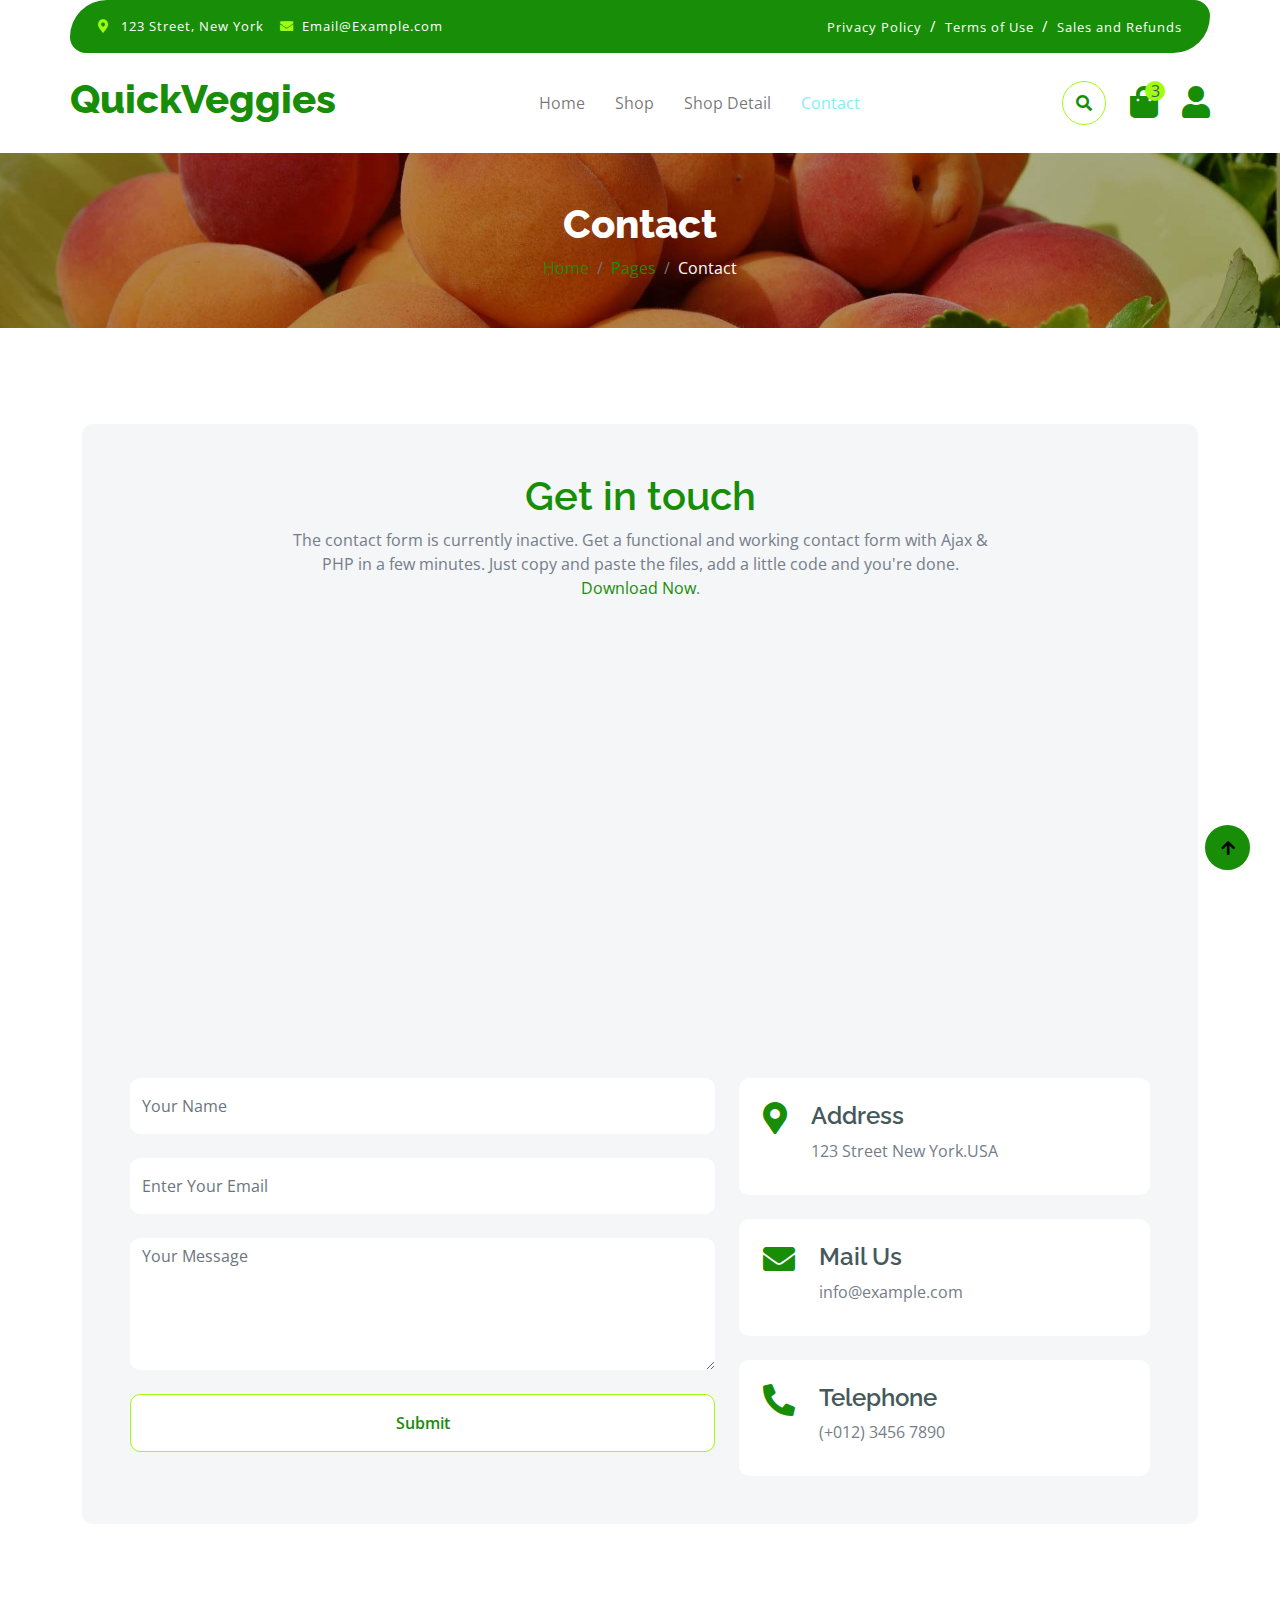
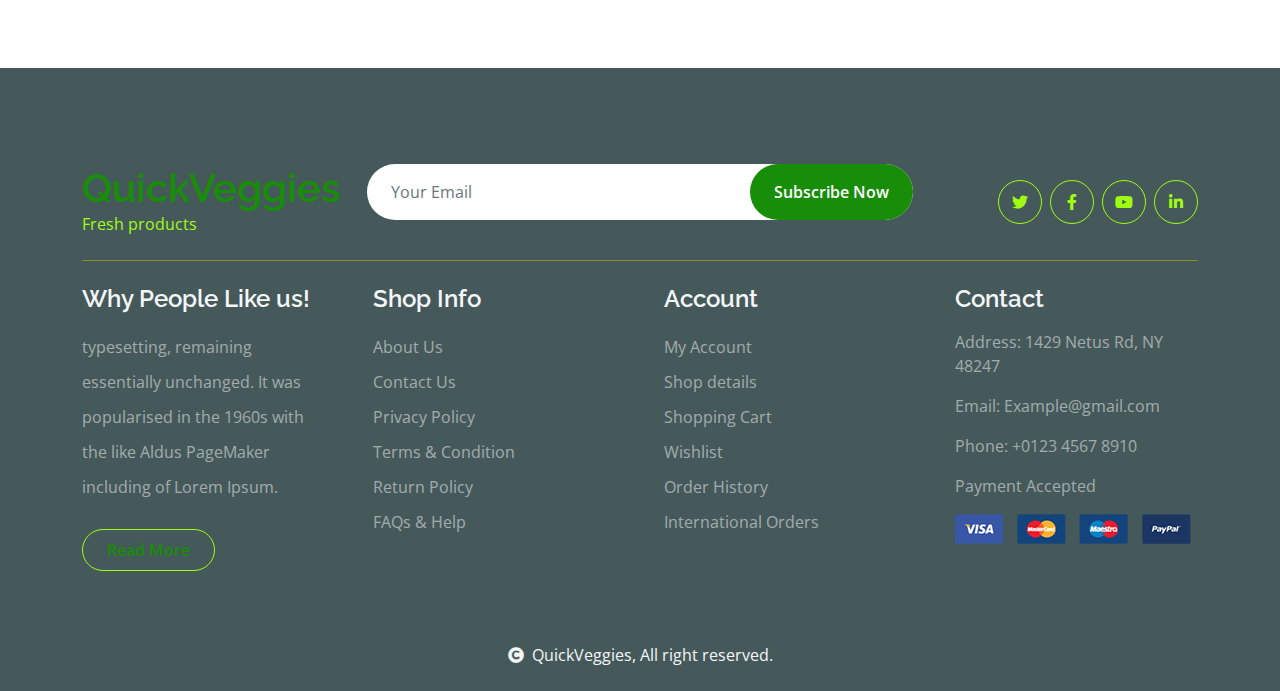
<file: contact.html>
<!DOCTYPE html>
<html lang="en">

    <head>
        <meta charset="utf-8">
        <title>QuickVeggies - Vegetable Website</title>
        <meta content="width=device-width, initial-scale=1.0" name="viewport">
        <meta content="" name="keywords">
        <meta content="" name="description">

        <!-- Google Web Fonts -->
        <link rel="preconnect" href="https://fonts.googleapis.com">
        <link rel="preconnect" href="https://fonts.gstatic.com" crossorigin>
        <link href="https://fonts.googleapis.com/css2?family=Open+Sans:wght@400;600&family=Raleway:wght@600;800&display=swap" rel="stylesheet"> 

        <!-- Icon Font Stylesheet -->
        <link rel="stylesheet" href="https://use.fontawesome.com/releases/v5.15.4/css/all.css"/>
        <link href="https://cdn.jsdelivr.net/npm/bootstrap-icons@1.4.1/font/bootstrap-icons.css" rel="stylesheet">

        <!-- Libraries Stylesheet -->
        <link href="lib/lightbox/css/lightbox.min.css" rel="stylesheet">
        <link href="lib/owlcarousel/assets/owl.carousel.min.css" rel="stylesheet">


        <!-- Customized Bootstrap Stylesheet -->
        <link href="css/bootstrap.min.css" rel="stylesheet">

        <!-- Template Stylesheet -->
        <link href="css/style.css" rel="stylesheet">
    </head>

    <body>

        <!-- Spinner Start -->
        <div id="spinner" class="show w-100 vh-100 bg-white position-fixed translate-middle top-50 start-50  d-flex align-items-center justify-content-center">
            <div class="spinner-grow text-primary" role="status"></div>
        </div>
        <!-- Spinner End -->


        <!-- Navbar start -->
        <div class="container-fluid fixed-top">
            <div class="container topbar bg-primary d-none d-lg-block">
                <div class="d-flex justify-content-between">
                    <div class="top-info ps-2">
                        <small class="me-3"><i class="fas fa-map-marker-alt me-2 text-secondary"></i> <a href="#" class="text-white">123 Street, New York</a></small>
                        <small class="me-3"><i class="fas fa-envelope me-2 text-secondary"></i><a href="#" class="text-white">Email@Example.com</a></small>
                    </div>
                    <div class="top-link pe-2">
                        <a href="#" class="text-white"><small class="text-white mx-2">Privacy Policy</small>/</a>
                        <a href="#" class="text-white"><small class="text-white mx-2">Terms of Use</small>/</a>
                        <a href="#" class="text-white"><small class="text-white ms-2">Sales and Refunds</small></a>
                    </div>
                </div>
            </div>
            <div class="container px-0">
                <nav class="navbar navbar-light bg-white navbar-expand-xl">
                    <a href="index.html" class="navbar-brand"><h1 class="text-primary display-6">QuickVeggies</h1></a>
                    <button class="navbar-toggler py-2 px-3" type="button" data-bs-toggle="collapse" data-bs-target="#navbarCollapse">
                        <span class="fa fa-bars text-primary"></span>
                    </button>
                    <div class="collapse navbar-collapse bg-white" id="navbarCollapse">
                        <div class="navbar-nav mx-auto">
                            <a href="index.html" class="nav-item nav-link">Home</a>
                            <a href="shop.html" class="nav-item nav-link">Shop</a>
                            <a href="shop-detail.html" class="nav-item nav-link">Shop Detail</a>
                            <a href="contact.html" class="nav-item nav-link active">Contact</a>
                        </div>
                        <div class="d-flex m-3 me-0">
                            <button class="btn-search btn border border-secondary btn-md-square rounded-circle bg-white me-4" data-bs-toggle="modal" data-bs-target="#searchModal"><i class="fas fa-search text-primary"></i></button>
                            <a href="#" class="position-relative me-4 my-auto">
                                <i class="fa fa-shopping-bag fa-2x"></i>
                                <span class="position-absolute bg-secondary rounded-circle d-flex align-items-center justify-content-center text-dark px-1" style="top: -5px; left: 15px; height: 20px; min-width: 20px;">3</span>
                            </a>
                            <a href="#" class="my-auto">
                                <i class="fas fa-user fa-2x"></i>
                            </a>
                        </div>
                    </div>
                </nav>
            </div>
        </div>
        <!-- Navbar End -->


        <!-- Modal Search Start -->
        <div class="modal fade" id="searchModal" tabindex="-1" aria-labelledby="exampleModalLabel" aria-hidden="true">
            <div class="modal-dialog modal-fullscreen">
                <div class="modal-content rounded-0">
                    <div class="modal-header">
                        <h5 class="modal-title" id="exampleModalLabel">Search by keyword</h5>
                        <button type="button" class="btn-close" data-bs-dismiss="modal" aria-label="Close"></button>
                    </div>
                    <div class="modal-body d-flex align-items-center">
                        <div class="input-group w-75 mx-auto d-flex">
                            <input type="search" class="form-control p-3" placeholder="keywords" aria-describedby="search-icon-1">
                            <span id="search-icon-1" class="input-group-text p-3"><i class="fa fa-search"></i></span>
                        </div>
                    </div>
                </div>
            </div>
        </div>
        <!-- Modal Search End -->


        <!-- Single Page Header start -->
        <div class="container-fluid page-header py-5">
            <h1 class="text-center text-white display-6">Contact</h1>
            <ol class="breadcrumb justify-content-center mb-0">
                <li class="breadcrumb-item"><a href="#">Home</a></li>
                <li class="breadcrumb-item"><a href="#">Pages</a></li>
                <li class="breadcrumb-item active text-white">Contact</li>
            </ol>
        </div>
        <!-- Single Page Header End -->


        <!-- Contact Start -->
        <div class="container-fluid contact py-5">
            <div class="container py-5">
                <div class="p-5 bg-light rounded">
                    <div class="row g-4">
                        <div class="col-12">
                            <div class="text-center mx-auto" style="max-width: 700px;">
                                <h1 class="text-primary">Get in touch</h1>
                                <p class="mb-4">The contact form is currently inactive. Get a functional and working contact form with Ajax & PHP in a few minutes. Just copy and paste the files, add a little code and you're done. <a href="https://htmlcodex.com/contact-form">Download Now</a>.</p>
                            </div>
                        </div>
                        <div class="col-lg-12">
                            <div class="h-100 rounded">
                                <iframe class="rounded w-100" 
                                style="height: 400px;" src="https://www.google.com/maps/embed?pb=!1m18!1m12!1m3!1d387191.33750346623!2d-73.97968099999999!3d40.6974881!2m3!1f0!2f0!3f0!3m2!1i1024!2i768!4f13.1!3m3!1m2!1s0x89c24fa5d33f083b%3A0xc80b8f06e177fe62!2sNew%20York%2C%20NY%2C%20USA!5e0!3m2!1sen!2sbd!4v1694259649153!5m2!1sen!2sbd" 
                                loading="lazy" referrerpolicy="no-referrer-when-downgrade"></iframe>
                            </div>
                        </div>
                        <div class="col-lg-7">
                            <form action="" class="">
                                <input type="text" class="w-100 form-control border-0 py-3 mb-4" placeholder="Your Name">
                                <input type="email" class="w-100 form-control border-0 py-3 mb-4" placeholder="Enter Your Email">
                                <textarea class="w-100 form-control border-0 mb-4" rows="5" cols="10" placeholder="Your Message"></textarea>
                                <button class="w-100 btn form-control border-secondary py-3 bg-white text-primary " type="submit">Submit</button>
                            </form>
                        </div>
                        <div class="col-lg-5">
                            <div class="d-flex p-4 rounded mb-4 bg-white">
                                <i class="fas fa-map-marker-alt fa-2x text-primary me-4"></i>
                                <div>
                                    <h4>Address</h4>
                                    <p class="mb-2">123 Street New York.USA</p>
                                </div>
                            </div>
                            <div class="d-flex p-4 rounded mb-4 bg-white">
                                <i class="fas fa-envelope fa-2x text-primary me-4"></i>
                                <div>
                                    <h4>Mail Us</h4>
                                    <p class="mb-2">info@example.com</p>
                                </div>
                            </div>
                            <div class="d-flex p-4 rounded bg-white">
                                <i class="fa fa-phone-alt fa-2x text-primary me-4"></i>
                                <div>
                                    <h4>Telephone</h4>
                                    <p class="mb-2">(+012) 3456 7890</p>
                                </div>
                            </div>
                        </div>
                    </div>
                </div>
            </div>
        </div>
        <!-- Contact End -->


        <!-- Footer Start -->
        <div class="container-fluid bg-dark text-white-50 footer pt-5 mt-5">
            <div class="container py-5">
                <div class="pb-4 mb-4" style="border-bottom: 1px solid rgba(226, 175, 24, 0.5) ;">
                    <div class="row g-4">
                        <div class="col-lg-3">
                            <a href="#">
                                <h1 class="text-primary mb-0">QuickVeggies</h1>
                                <p class="text-secondary mb-0">Fresh products</p>
                            </a>
                        </div>
                        <div class="col-lg-6">
                            <div class="position-relative mx-auto">
                                <input class="form-control border-0 w-100 py-3 px-4 rounded-pill" type="number" placeholder="Your Email">
                                <button type="submit" class="btn btn-primary border-0 border-secondary py-3 px-4 position-absolute rounded-pill text-white" style="top: 0; right: 0;">Subscribe Now</button>
                            </div>
                        </div>
                        <div class="col-lg-3">
                            <div class="d-flex justify-content-end pt-3">
                                <a class="btn  btn-outline-secondary me-2 btn-md-square rounded-circle" href=""><i class="fab fa-twitter"></i></a>
                                <a class="btn btn-outline-secondary me-2 btn-md-square rounded-circle" href=""><i class="fab fa-facebook-f"></i></a>
                                <a class="btn btn-outline-secondary me-2 btn-md-square rounded-circle" href=""><i class="fab fa-youtube"></i></a>
                                <a class="btn btn-outline-secondary btn-md-square rounded-circle" href=""><i class="fab fa-linkedin-in"></i></a>
                            </div>
                        </div>
                    </div>
                </div>
                <div class="row g-5">
                    <div class="col-lg-3 col-md-6">
                        <div class="footer-item">
                            <h4 class="text-light mb-3">Why People Like us!</h4>
                            <p class="mb-4">typesetting, remaining essentially unchanged. It was 
                                popularised in the 1960s with the like Aldus PageMaker including of Lorem Ipsum.</p>
                            <a href="" class="btn border-secondary py-2 px-4 rounded-pill text-primary">Read More</a>
                        </div>
                    </div>
                    <div class="col-lg-3 col-md-6">
                        <div class="d-flex flex-column text-start footer-item">
                            <h4 class="text-light mb-3">Shop Info</h4>
                            <a class="btn-link" href="">About Us</a>
                            <a class="btn-link" href="">Contact Us</a>
                            <a class="btn-link" href="">Privacy Policy</a>
                            <a class="btn-link" href="">Terms & Condition</a>
                            <a class="btn-link" href="">Return Policy</a>
                            <a class="btn-link" href="">FAQs & Help</a>
                        </div>
                    </div>
                    <div class="col-lg-3 col-md-6">
                        <div class="d-flex flex-column text-start footer-item">
                            <h4 class="text-light mb-3">Account</h4>
                            <a class="btn-link" href="">My Account</a>
                            <a class="btn-link" href="">Shop details</a>
                            <a class="btn-link" href="">Shopping Cart</a>
                            <a class="btn-link" href="">Wishlist</a>
                            <a class="btn-link" href="">Order History</a>
                            <a class="btn-link" href="">International Orders</a>
                        </div>
                    </div>
                    <div class="col-lg-3 col-md-6">
                        <div class="footer-item">
                            <h4 class="text-light mb-3">Contact</h4>
                            <p>Address: 1429 Netus Rd, NY 48247</p>
                            <p>Email: Example@gmail.com</p>
                            <p>Phone: +0123 4567 8910</p>
                            <p>Payment Accepted</p>
                            <img src="img/payment.png" class="img-fluid" alt="">
                        </div>
                    </div>
                </div>
            </div>
        </div>
        <!-- Footer End -->

        <!-- Copyright Start -->
        <div class="container-fluid copyright bg-dark py-4">
            <div class="container">
                <div class="row">
                    <div class="col-md-12 text-center mb-3 mb-md-0">
                        <span class="text-light"><i class="fas fa-copyright text-light me-2"></i>QuickVeggies, All right reserved.</span>
                    </div>
                </div>
            </div>
        </div>
        <!-- Copyright End -->



        <!-- Back to Top -->
        <a href="#" class="btn btn-primary border-3 border-primary rounded-circle back-to-top"><i class="fa fa-arrow-up"></i></a>   

        
    <!-- JavaScript Libraries -->
    <script src="https://ajax.googleapis.com/ajax/libs/jquery/3.6.4/jquery.min.js"></script>
    <script src="https://cdn.jsdelivr.net/npm/bootstrap@5.0.0/dist/js/bootstrap.bundle.min.js"></script>
    <script src="lib/easing/easing.min.js"></script>
    <script src="lib/waypoints/waypoints.min.js"></script>
    <script src="lib/lightbox/js/lightbox.min.js"></script>
    <script src="lib/owlcarousel/owl.carousel.min.js"></script>

    <!-- Template Javascript -->
    <script src="js/main.js"></script>
    </body>

</html>
</file>
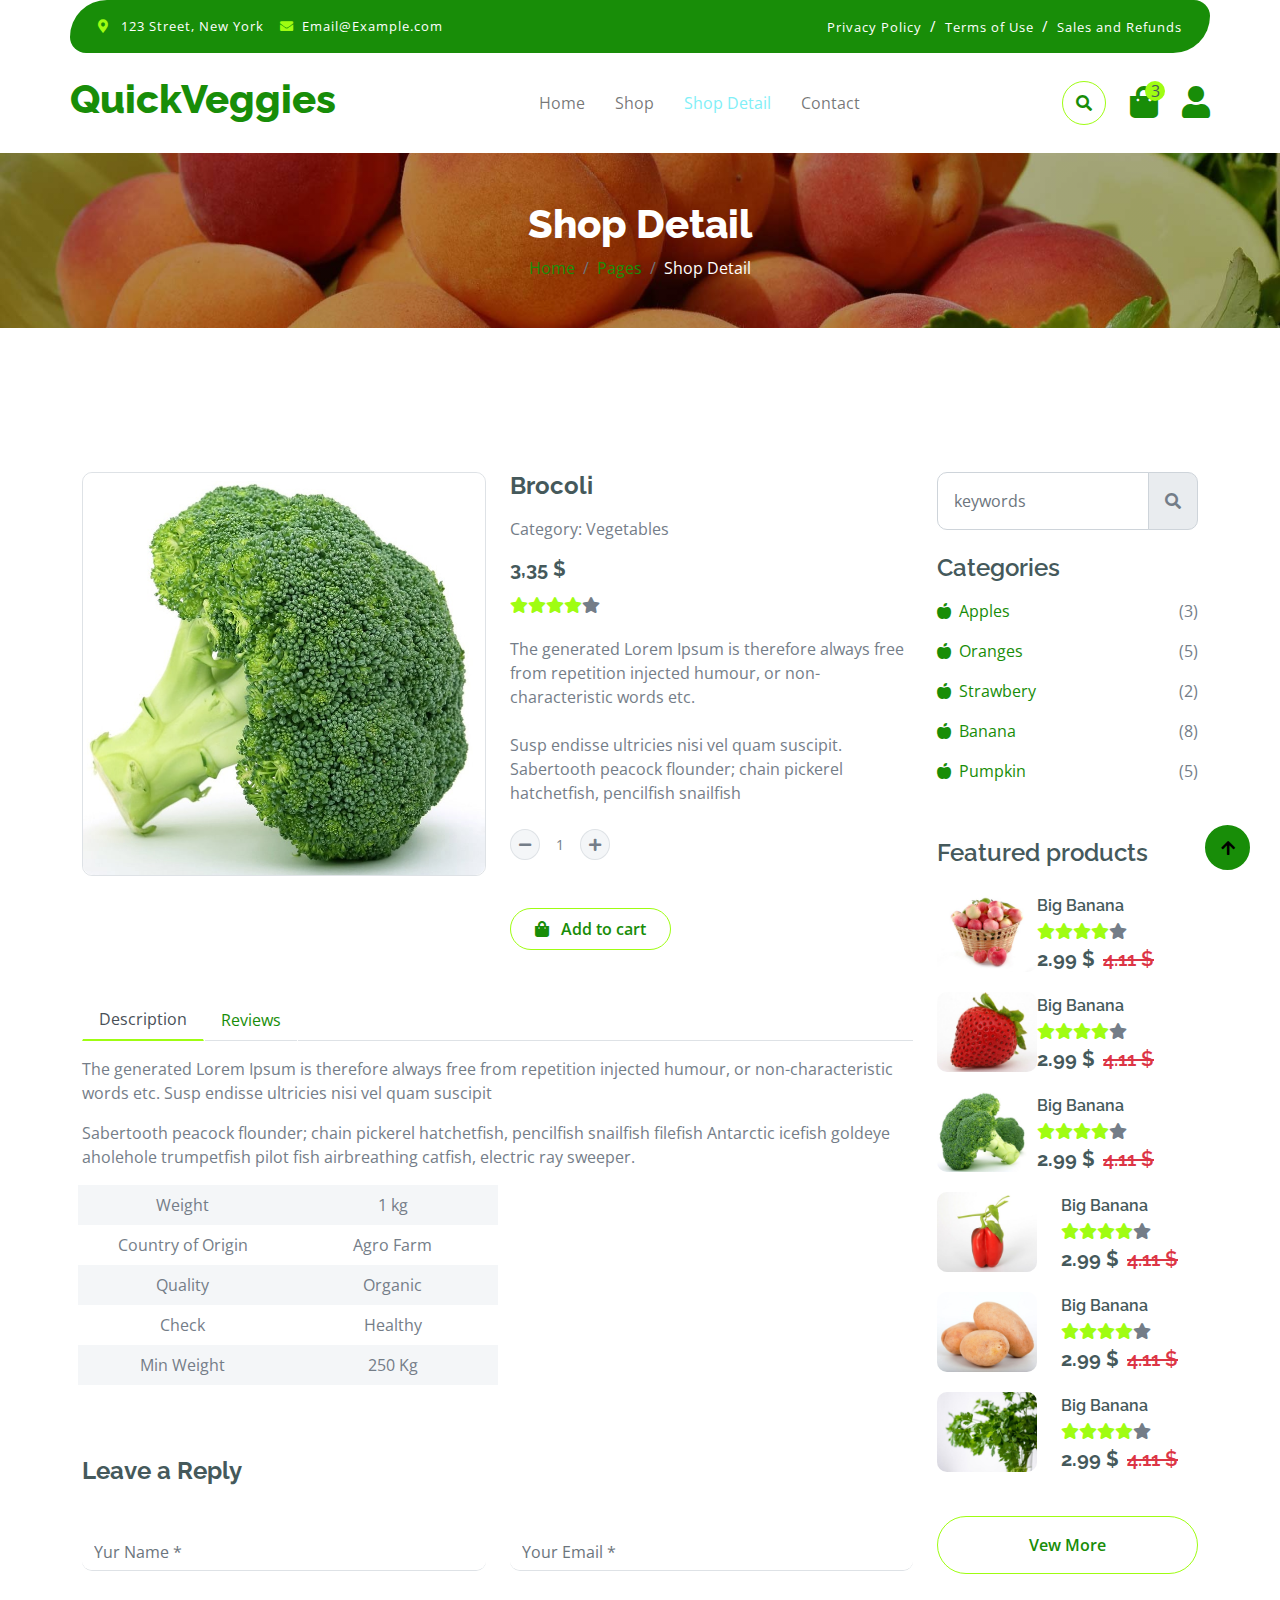
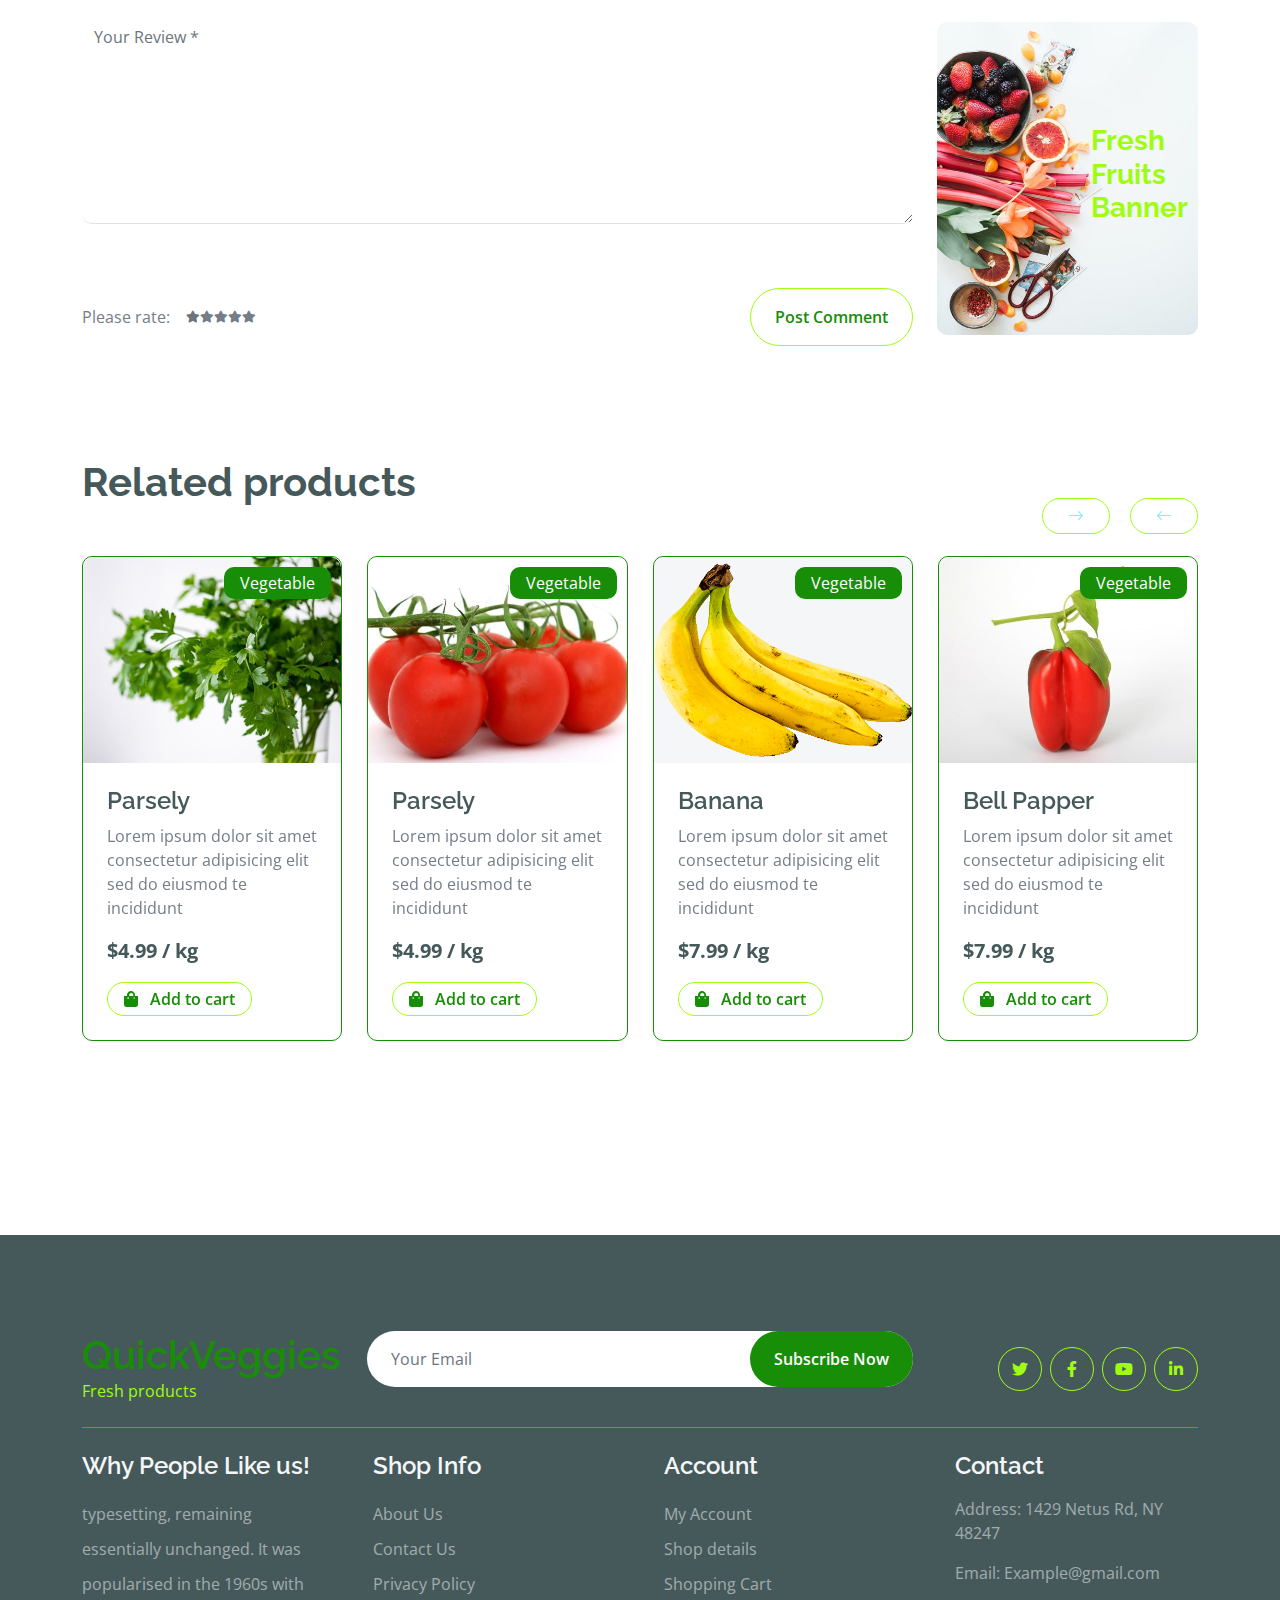
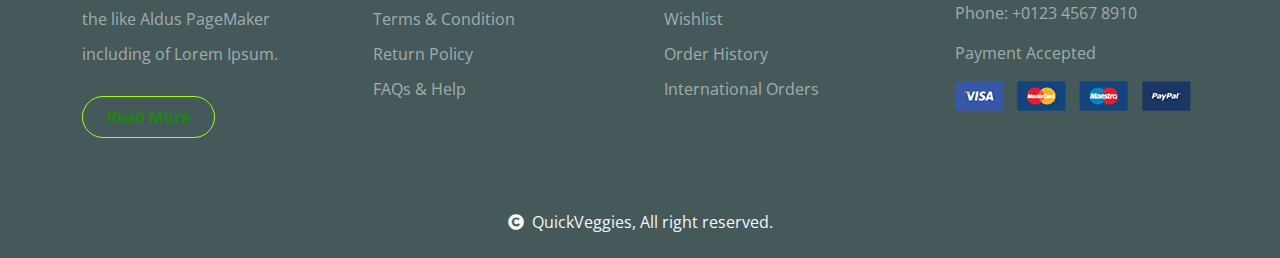
<file: shop-detail.html>
<!DOCTYPE html>
<html lang="en">

    <head>
        <meta charset="utf-8">
        <title>QuickVeggies - Vegetable Website</title>
        <meta content="width=device-width, initial-scale=1.0" name="viewport">
        <meta content="" name="keywords">
        <meta content="" name="description">

        <!-- Google Web Fonts -->
        <link rel="preconnect" href="https://fonts.googleapis.com">
        <link rel="preconnect" href="https://fonts.gstatic.com" crossorigin>
        <link href="https://fonts.googleapis.com/css2?family=Open+Sans:wght@400;600&family=Raleway:wght@600;800&display=swap" rel="stylesheet"> 

        <!-- Icon Font Stylesheet -->
        <link rel="stylesheet" href="https://use.fontawesome.com/releases/v5.15.4/css/all.css"/>
        <link href="https://cdn.jsdelivr.net/npm/bootstrap-icons@1.4.1/font/bootstrap-icons.css" rel="stylesheet">

        <!-- Libraries Stylesheet -->
        <link href="lib/lightbox/css/lightbox.min.css" rel="stylesheet">
        <link href="lib/owlcarousel/assets/owl.carousel.min.css" rel="stylesheet">


        <!-- Customized Bootstrap Stylesheet -->
        <link href="css/bootstrap.min.css" rel="stylesheet">

        <!-- Template Stylesheet -->
        <link href="css/style.css" rel="stylesheet">
    </head>

    <body>

        <!-- Spinner Start -->
        <div id="spinner" class="show w-100 vh-100 bg-white position-fixed translate-middle top-50 start-50  d-flex align-items-center justify-content-center">
            <div class="spinner-grow text-primary" role="status"></div>
        </div>
        <!-- Spinner End -->


        <!-- Navbar start -->
        <div class="container-fluid fixed-top">
            <div class="container topbar bg-primary d-none d-lg-block">
                <div class="d-flex justify-content-between">
                    <div class="top-info ps-2">
                        <small class="me-3"><i class="fas fa-map-marker-alt me-2 text-secondary"></i> <a href="#" class="text-white">123 Street, New York</a></small>
                        <small class="me-3"><i class="fas fa-envelope me-2 text-secondary"></i><a href="#" class="text-white">Email@Example.com</a></small>
                    </div>
                    <div class="top-link pe-2">
                        <a href="#" class="text-white"><small class="text-white mx-2">Privacy Policy</small>/</a>
                        <a href="#" class="text-white"><small class="text-white mx-2">Terms of Use</small>/</a>
                        <a href="#" class="text-white"><small class="text-white ms-2">Sales and Refunds</small></a>
                    </div>
                </div>
            </div>
            <div class="container px-0">
                <nav class="navbar navbar-light bg-white navbar-expand-xl">
                    <a href="index.html" class="navbar-brand"><h1 class="text-primary display-6">QuickVeggies</h1></a>
                    <button class="navbar-toggler py-2 px-3" type="button" data-bs-toggle="collapse" data-bs-target="#navbarCollapse">
                        <span class="fa fa-bars text-primary"></span>
                    </button>
                    <div class="collapse navbar-collapse bg-white" id="navbarCollapse">
                        <div class="navbar-nav mx-auto">
                            <a href="index.html" class="nav-item nav-link">Home</a>
                            <a href="shop.html" class="nav-item nav-link">Shop</a>
                            <a href="shop-detail.html" class="nav-item nav-link active">Shop Detail</a>
                            <a href="contact.html" class="nav-item nav-link">Contact</a>
                        </div>
                        <div class="d-flex m-3 me-0">
                            <button class="btn-search btn border border-secondary btn-md-square rounded-circle bg-white me-4" data-bs-toggle="modal" data-bs-target="#searchModal"><i class="fas fa-search text-primary"></i></button>
                            <a href="#" class="position-relative me-4 my-auto">
                                <i class="fa fa-shopping-bag fa-2x"></i>
                                <span class="position-absolute bg-secondary rounded-circle d-flex align-items-center justify-content-center text-dark px-1" style="top: -5px; left: 15px; height: 20px; min-width: 20px;">3</span>
                            </a>
                            <a href="#" class="my-auto">
                                <i class="fas fa-user fa-2x"></i>
                            </a>
                        </div>
                    </div>
                </nav>
            </div>
        </div>
        <!-- Navbar End -->


        <!-- Modal Search Start -->
        <div class="modal fade" id="searchModal" tabindex="-1" aria-labelledby="exampleModalLabel" aria-hidden="true">
            <div class="modal-dialog modal-fullscreen">
                <div class="modal-content rounded-0">
                    <div class="modal-header">
                        <h5 class="modal-title" id="exampleModalLabel">Search by keyword</h5>
                        <button type="button" class="btn-close" data-bs-dismiss="modal" aria-label="Close"></button>
                    </div>
                    <div class="modal-body d-flex align-items-center">
                        <div class="input-group w-75 mx-auto d-flex">
                            <input type="search" class="form-control p-3" placeholder="keywords" aria-describedby="search-icon-1">
                            <span id="search-icon-1" class="input-group-text p-3"><i class="fa fa-search"></i></span>
                        </div>
                    </div>
                </div>
            </div>
        </div>
        <!-- Modal Search End -->


        <!-- Single Page Header start -->
        <div class="container-fluid page-header py-5">
            <h1 class="text-center text-white display-6">Shop Detail</h1>
            <ol class="breadcrumb justify-content-center mb-0">
                <li class="breadcrumb-item"><a href="#">Home</a></li>
                <li class="breadcrumb-item"><a href="#">Pages</a></li>
                <li class="breadcrumb-item active text-white">Shop Detail</li>
            </ol>
        </div>
        <!-- Single Page Header End -->


        <!-- Single Product Start -->
        <div class="container-fluid py-5 mt-5">
            <div class="container py-5">
                <div class="row g-4 mb-5">
                    <div class="col-lg-8 col-xl-9">
                        <div class="row g-4">
                            <div class="col-lg-6">
                                <div class="border rounded">
                                    <a href="#">
                                        <img src="img/single-item.jpg" class="img-fluid rounded" alt="Image">
                                    </a>
                                </div>
                            </div>
                            <div class="col-lg-6">
                                <h4 class="fw-bold mb-3">Brocoli</h4>
                                <p class="mb-3">Category: Vegetables</p>
                                <h5 class="fw-bold mb-3">3,35 $</h5>
                                <div class="d-flex mb-4">
                                    <i class="fa fa-star text-secondary"></i>
                                    <i class="fa fa-star text-secondary"></i>
                                    <i class="fa fa-star text-secondary"></i>
                                    <i class="fa fa-star text-secondary"></i>
                                    <i class="fa fa-star"></i>
                                </div>
                                <p class="mb-4">The generated Lorem Ipsum is therefore always free from repetition injected humour, or non-characteristic words etc.</p>
                                <p class="mb-4">Susp endisse ultricies nisi vel quam suscipit. Sabertooth peacock flounder; chain pickerel hatchetfish, pencilfish snailfish</p>
                                <div class="input-group quantity mb-5" style="width: 100px;">
                                    <div class="input-group-btn">
                                        <button class="btn btn-sm btn-minus rounded-circle bg-light border" >
                                            <i class="fa fa-minus"></i>
                                        </button>
                                    </div>
                                    <input type="text" class="form-control form-control-sm text-center border-0" value="1">
                                    <div class="input-group-btn">
                                        <button class="btn btn-sm btn-plus rounded-circle bg-light border">
                                            <i class="fa fa-plus"></i>
                                        </button>
                                    </div>
                                </div>
                                <a href="#" class="btn border border-secondary rounded-pill px-4 py-2 mb-4 text-primary"><i class="fa fa-shopping-bag me-2 text-primary"></i> Add to cart</a>
                            </div>
                            <div class="col-lg-12">
                                <nav>
                                    <div class="nav nav-tabs mb-3">
                                        <button class="nav-link active border-white border-bottom-0" type="button" role="tab"
                                            id="nav-about-tab" data-bs-toggle="tab" data-bs-target="#nav-about"
                                            aria-controls="nav-about" aria-selected="true">Description</button>
                                        <button class="nav-link border-white border-bottom-0" type="button" role="tab"
                                            id="nav-mission-tab" data-bs-toggle="tab" data-bs-target="#nav-mission"
                                            aria-controls="nav-mission" aria-selected="false">Reviews</button>
                                    </div>
                                </nav>
                                <div class="tab-content mb-5">
                                    <div class="tab-pane active" id="nav-about" role="tabpanel" aria-labelledby="nav-about-tab">
                                        <p>The generated Lorem Ipsum is therefore always free from repetition injected humour, or non-characteristic words etc. 
                                            Susp endisse ultricies nisi vel quam suscipit </p>
                                        <p>Sabertooth peacock flounder; chain pickerel hatchetfish, pencilfish snailfish filefish Antarctic 
                                            icefish goldeye aholehole trumpetfish pilot fish airbreathing catfish, electric ray sweeper.</p>
                                        <div class="px-2">
                                            <div class="row g-4">
                                                <div class="col-6">
                                                    <div class="row bg-light align-items-center text-center justify-content-center py-2">
                                                        <div class="col-6">
                                                            <p class="mb-0">Weight</p>
                                                        </div>
                                                        <div class="col-6">
                                                            <p class="mb-0">1 kg</p>
                                                        </div>
                                                    </div>
                                                    <div class="row text-center align-items-center justify-content-center py-2">
                                                        <div class="col-6">
                                                            <p class="mb-0">Country of Origin</p>
                                                        </div>
                                                        <div class="col-6">
                                                            <p class="mb-0">Agro Farm</p>
                                                        </div>
                                                    </div>
                                                    <div class="row bg-light text-center align-items-center justify-content-center py-2">
                                                        <div class="col-6">
                                                            <p class="mb-0">Quality</p>
                                                        </div>
                                                        <div class="col-6">
                                                            <p class="mb-0">Organic</p>
                                                        </div>
                                                    </div>
                                                    <div class="row text-center align-items-center justify-content-center py-2">
                                                        <div class="col-6">
                                                            <p class="mb-0">Сheck</p>
                                                        </div>
                                                        <div class="col-6">
                                                            <p class="mb-0">Healthy</p>
                                                        </div>
                                                    </div>
                                                    <div class="row bg-light text-center align-items-center justify-content-center py-2">
                                                        <div class="col-6">
                                                            <p class="mb-0">Min Weight</p>
                                                        </div>
                                                        <div class="col-6">
                                                            <p class="mb-0">250 Kg</p>
                                                        </div>
                                                    </div>
                                                </div>
                                            </div>
                                        </div>
                                    </div>
                                    <div class="tab-pane" id="nav-mission" role="tabpanel" aria-labelledby="nav-mission-tab">
                                        <div class="d-flex">
                                            <img src="img/avatar.jpg" class="img-fluid rounded-circle p-3" style="width: 100px; height: 100px;" alt="">
                                            <div class="">
                                                <p class="mb-2" style="font-size: 14px;">April 12, 2024</p>
                                                <div class="d-flex justify-content-between">
                                                    <h5>Jason Smith</h5>
                                                    <div class="d-flex mb-3">
                                                        <i class="fa fa-star text-secondary"></i>
                                                        <i class="fa fa-star text-secondary"></i>
                                                        <i class="fa fa-star text-secondary"></i>
                                                        <i class="fa fa-star text-secondary"></i>
                                                        <i class="fa fa-star"></i>
                                                    </div>
                                                </div>
                                                <p>The generated Lorem Ipsum is therefore always free from repetition injected humour, or non-characteristic 
                                                    words etc. Susp endisse ultricies nisi vel quam suscipit </p>
                                            </div>
                                        </div>
                                        <div class="d-flex">
                                            <img src="img/avatar.jpg" class="img-fluid rounded-circle p-3" style="width: 100px; height: 100px;" alt="">
                                            <div class="">
                                                <p class="mb-2" style="font-size: 14px;">April 12, 2024</p>
                                                <div class="d-flex justify-content-between">
                                                    <h5>Sam Peters</h5>
                                                    <div class="d-flex mb-3">
                                                        <i class="fa fa-star text-secondary"></i>
                                                        <i class="fa fa-star text-secondary"></i>
                                                        <i class="fa fa-star text-secondary"></i>
                                                        <i class="fa fa-star"></i>
                                                        <i class="fa fa-star"></i>
                                                    </div>
                                                </div>
                                                <p class="text-dark">The generated Lorem Ipsum is therefore always free from repetition injected humour, or non-characteristic 
                                                    words etc. Susp endisse ultricies nisi vel quam suscipit </p>
                                            </div>
                                        </div>
                                    </div>
                                    <div class="tab-pane" id="nav-vision" role="tabpanel">
                                        <p class="text-dark">Tempor erat elitr rebum at clita. Diam dolor diam ipsum et tempor sit. Aliqu diam
                                            amet diam et eos labore. 3</p>
                                        <p class="mb-0">Diam dolor diam ipsum et tempor sit. Aliqu diam amet diam et eos labore.
                                            Clita erat ipsum et lorem et sit</p>
                                    </div>
                                </div>
                            </div>
                            <form action="#">
                                <h4 class="mb-5 fw-bold">Leave a Reply</h4>
                                <div class="row g-4">
                                    <div class="col-lg-6">
                                        <div class="border-bottom rounded">
                                            <input type="text" class="form-control border-0 me-4" placeholder="Yur Name *">
                                        </div>
                                    </div>
                                    <div class="col-lg-6">
                                        <div class="border-bottom rounded">
                                            <input type="email" class="form-control border-0" placeholder="Your Email *">
                                        </div>
                                    </div>
                                    <div class="col-lg-12">
                                        <div class="border-bottom rounded my-4">
                                            <textarea name="" id="" class="form-control border-0" cols="30" rows="8" placeholder="Your Review *" spellcheck="false"></textarea>
                                        </div>
                                    </div>
                                    <div class="col-lg-12">
                                        <div class="d-flex justify-content-between py-3 mb-5">
                                            <div class="d-flex align-items-center">
                                                <p class="mb-0 me-3">Please rate:</p>
                                                <div class="d-flex align-items-center" style="font-size: 12px;">
                                                    <i class="fa fa-star text-muted"></i>
                                                    <i class="fa fa-star"></i>
                                                    <i class="fa fa-star"></i>
                                                    <i class="fa fa-star"></i>
                                                    <i class="fa fa-star"></i>
                                                </div>
                                            </div>
                                            <a href="#" class="btn border border-secondary text-primary rounded-pill px-4 py-3"> Post Comment</a>
                                        </div>
                                    </div>
                                </div>
                            </form>
                        </div>
                    </div>
                    <div class="col-lg-4 col-xl-3">
                        <div class="row g-4 fruite">
                            <div class="col-lg-12">
                                <div class="input-group w-100 mx-auto d-flex mb-4">
                                    <input type="search" class="form-control p-3" placeholder="keywords" aria-describedby="search-icon-1">
                                    <span id="search-icon-1" class="input-group-text p-3"><i class="fa fa-search"></i></span>
                                </div>
                                <div class="mb-4">
                                    <h4>Categories</h4>
                                    <ul class="list-unstyled fruite-categorie">
                                        <li>
                                            <div class="d-flex justify-content-between fruite-name">
                                                <a href="#"><i class="fas fa-apple-alt me-2"></i>Apples</a>
                                                <span>(3)</span>
                                            </div>
                                        </li>
                                        <li>
                                            <div class="d-flex justify-content-between fruite-name">
                                                <a href="#"><i class="fas fa-apple-alt me-2"></i>Oranges</a>
                                                <span>(5)</span>
                                            </div>
                                        </li>
                                        <li>
                                            <div class="d-flex justify-content-between fruite-name">
                                                <a href="#"><i class="fas fa-apple-alt me-2"></i>Strawbery</a>
                                                <span>(2)</span>
                                            </div>
                                        </li>
                                        <li>
                                            <div class="d-flex justify-content-between fruite-name">
                                                <a href="#"><i class="fas fa-apple-alt me-2"></i>Banana</a>
                                                <span>(8)</span>
                                            </div>
                                        </li>
                                        <li>
                                            <div class="d-flex justify-content-between fruite-name">
                                                <a href="#"><i class="fas fa-apple-alt me-2"></i>Pumpkin</a>
                                                <span>(5)</span>
                                            </div>
                                        </li>
                                    </ul>
                                </div>
                            </div>
                            <div class="col-lg-12">
                                <h4 class="mb-4">Featured products</h4>
                                <div class="d-flex align-items-center justify-content-start">
                                    <div class="rounded" style="width: 100px; height: 100px;">
                                        <img src="img/featur-1.jpg" class="img-fluid rounded" alt="Image">
                                    </div>
                                    <div>
                                        <h6 class="mb-2">Big Banana</h6>
                                        <div class="d-flex mb-2">
                                            <i class="fa fa-star text-secondary"></i>
                                            <i class="fa fa-star text-secondary"></i>
                                            <i class="fa fa-star text-secondary"></i>
                                            <i class="fa fa-star text-secondary"></i>
                                            <i class="fa fa-star"></i>
                                        </div>
                                        <div class="d-flex mb-2">
                                            <h5 class="fw-bold me-2">2.99 $</h5>
                                            <h5 class="text-danger text-decoration-line-through">4.11 $</h5>
                                        </div>
                                    </div>
                                </div>
                                <div class="d-flex align-items-center justify-content-start">
                                    <div class="rounded" style="width: 100px; height: 100px;">
                                        <img src="img/featur-2.jpg" class="img-fluid rounded" alt="">
                                    </div>
                                    <div>
                                        <h6 class="mb-2">Big Banana</h6>
                                        <div class="d-flex mb-2">
                                            <i class="fa fa-star text-secondary"></i>
                                            <i class="fa fa-star text-secondary"></i>
                                            <i class="fa fa-star text-secondary"></i>
                                            <i class="fa fa-star text-secondary"></i>
                                            <i class="fa fa-star"></i>
                                        </div>
                                        <div class="d-flex mb-2">
                                            <h5 class="fw-bold me-2">2.99 $</h5>
                                            <h5 class="text-danger text-decoration-line-through">4.11 $</h5>
                                        </div>
                                    </div>
                                </div>
                                <div class="d-flex align-items-center justify-content-start">
                                    <div class="rounded" style="width: 100px; height: 100px;">
                                        <img src="img/featur-3.jpg" class="img-fluid rounded" alt="">
                                    </div>
                                    <div>
                                        <h6 class="mb-2">Big Banana</h6>
                                        <div class="d-flex mb-2">
                                            <i class="fa fa-star text-secondary"></i>
                                            <i class="fa fa-star text-secondary"></i>
                                            <i class="fa fa-star text-secondary"></i>
                                            <i class="fa fa-star text-secondary"></i>
                                            <i class="fa fa-star"></i>
                                        </div>
                                        <div class="d-flex mb-2">
                                            <h5 class="fw-bold me-2">2.99 $</h5>
                                            <h5 class="text-danger text-decoration-line-through">4.11 $</h5>
                                        </div>
                                    </div>
                                </div>
                                <div class="d-flex align-items-center justify-content-start">
                                    <div class="rounded me-4" style="width: 100px; height: 100px;">
                                        <img src="img/vegetable-item-4.jpg" class="img-fluid rounded" alt="">
                                    </div>
                                    <div>
                                        <h6 class="mb-2">Big Banana</h6>
                                        <div class="d-flex mb-2">
                                            <i class="fa fa-star text-secondary"></i>
                                            <i class="fa fa-star text-secondary"></i>
                                            <i class="fa fa-star text-secondary"></i>
                                            <i class="fa fa-star text-secondary"></i>
                                            <i class="fa fa-star"></i>
                                        </div>
                                        <div class="d-flex mb-2">
                                            <h5 class="fw-bold me-2">2.99 $</h5>
                                            <h5 class="text-danger text-decoration-line-through">4.11 $</h5>
                                        </div>
                                    </div>
                                </div>
                                <div class="d-flex align-items-center justify-content-start">
                                    <div class="rounded me-4" style="width: 100px; height: 100px;">
                                        <img src="img/vegetable-item-5.jpg" class="img-fluid rounded" alt="">
                                    </div>
                                    <div>
                                        <h6 class="mb-2">Big Banana</h6>
                                        <div class="d-flex mb-2">
                                            <i class="fa fa-star text-secondary"></i>
                                            <i class="fa fa-star text-secondary"></i>
                                            <i class="fa fa-star text-secondary"></i>
                                            <i class="fa fa-star text-secondary"></i>
                                            <i class="fa fa-star"></i>
                                        </div>
                                        <div class="d-flex mb-2">
                                            <h5 class="fw-bold me-2">2.99 $</h5>
                                            <h5 class="text-danger text-decoration-line-through">4.11 $</h5>
                                        </div>
                                    </div>
                                </div>
                                <div class="d-flex align-items-center justify-content-start">
                                    <div class="rounded me-4" style="width: 100px; height: 100px;">
                                        <img src="img/vegetable-item-6.jpg" class="img-fluid rounded" alt="">
                                    </div>
                                    <div>
                                        <h6 class="mb-2">Big Banana</h6>
                                        <div class="d-flex mb-2">
                                            <i class="fa fa-star text-secondary"></i>
                                            <i class="fa fa-star text-secondary"></i>
                                            <i class="fa fa-star text-secondary"></i>
                                            <i class="fa fa-star text-secondary"></i>
                                            <i class="fa fa-star"></i>
                                        </div>
                                        <div class="d-flex mb-2">
                                            <h5 class="fw-bold me-2">2.99 $</h5>
                                            <h5 class="text-danger text-decoration-line-through">4.11 $</h5>
                                        </div>
                                    </div>
                                </div>
                                <div class="d-flex justify-content-center my-4">
                                    <a href="#" class="btn border border-secondary px-4 py-3 rounded-pill text-primary w-100">Vew More</a>
                                </div>
                            </div>
                            <div class="col-lg-12">
                                <div class="position-relative">
                                    <img src="img/banner-fruits.jpg" class="img-fluid w-100 rounded" alt="">
                                    <div class="position-absolute" style="top: 50%; right: 10px; transform: translateY(-50%);">
                                        <h3 class="text-secondary fw-bold">Fresh <br> Fruits <br> Banner</h3>
                                    </div>
                                </div>
                            </div>
                        </div>
                    </div>
                </div>
                <h1 class="fw-bold mb-0">Related products</h1>
                <div class="vesitable">
                    <div class="owl-carousel vegetable-carousel justify-content-center">
                        <div class="border border-primary rounded position-relative vesitable-item">
                            <div class="vesitable-img">
                                <img src="img/vegetable-item-6.jpg" class="img-fluid w-100 rounded-top" alt="">
                            </div>
                            <div class="text-white bg-primary px-3 py-1 rounded position-absolute" style="top: 10px; right: 10px;">Vegetable</div>
                            <div class="p-4 pb-0 rounded-bottom">
                                <h4>Parsely</h4>
                                <p>Lorem ipsum dolor sit amet consectetur adipisicing elit sed do eiusmod te incididunt</p>
                                <div class="d-flex justify-content-between flex-lg-wrap">
                                    <p class="text-dark fs-5 fw-bold">$4.99 / kg</p>
                                    <a href="#" class="btn border border-secondary rounded-pill px-3 py-1 mb-4 text-primary"><i class="fa fa-shopping-bag me-2 text-primary"></i> Add to cart</a>
                                </div>
                            </div>
                        </div>
                        <div class="border border-primary rounded position-relative vesitable-item">
                            <div class="vesitable-img">
                                <img src="img/vegetable-item-1.jpg" class="img-fluid w-100 rounded-top" alt="">
                            </div>
                            <div class="text-white bg-primary px-3 py-1 rounded position-absolute" style="top: 10px; right: 10px;">Vegetable</div>
                            <div class="p-4 pb-0 rounded-bottom">
                                <h4>Parsely</h4>
                                <p>Lorem ipsum dolor sit amet consectetur adipisicing elit sed do eiusmod te incididunt</p>
                                <div class="d-flex justify-content-between flex-lg-wrap">
                                    <p class="text-dark fs-5 fw-bold">$4.99 / kg</p>
                                    <a href="#" class="btn border border-secondary rounded-pill px-3 py-1 mb-4 text-primary"><i class="fa fa-shopping-bag me-2 text-primary"></i> Add to cart</a>
                                </div>
                            </div>
                        </div>
                        <div class="border border-primary rounded position-relative vesitable-item">
                            <div class="vesitable-img">
                                <img src="img/vegetable-item-3.png" class="img-fluid w-100 rounded-top bg-light" alt="">
                            </div>
                            <div class="text-white bg-primary px-3 py-1 rounded position-absolute" style="top: 10px; right: 10px;">Vegetable</div>
                            <div class="p-4 pb-0 rounded-bottom">
                                <h4>Banana</h4>
                                <p>Lorem ipsum dolor sit amet consectetur adipisicing elit sed do eiusmod te incididunt</p>
                                <div class="d-flex justify-content-between flex-lg-wrap">
                                    <p class="text-dark fs-5 fw-bold">$7.99 / kg</p>
                                    <a href="#" class="btn border border-secondary rounded-pill px-3 py-1 mb-4 text-primary"><i class="fa fa-shopping-bag me-2 text-primary"></i> Add to cart</a>
                                </div>
                            </div>
                        </div>
                        <div class="border border-primary rounded position-relative vesitable-item">
                            <div class="vesitable-img">
                                <img src="img/vegetable-item-4.jpg" class="img-fluid w-100 rounded-top" alt="">
                            </div>
                            <div class="text-white bg-primary px-3 py-1 rounded position-absolute" style="top: 10px; right: 10px;">Vegetable</div>
                            <div class="p-4 pb-0 rounded-bottom">
                                <h4>Bell Papper</h4>
                                <p>Lorem ipsum dolor sit amet consectetur adipisicing elit sed do eiusmod te incididunt</p>
                                <div class="d-flex justify-content-between flex-lg-wrap">
                                    <p class="text-dark fs-5 fw-bold">$7.99 / kg</p>
                                    <a href="#" class="btn border border-secondary rounded-pill px-3 py-1 mb-4 text-primary"><i class="fa fa-shopping-bag me-2 text-primary"></i> Add to cart</a>
                                </div>
                            </div>
                        </div>
                        <div class="border border-primary rounded position-relative vesitable-item">
                            <div class="vesitable-img">
                                <img src="img/vegetable-item-5.jpg" class="img-fluid w-100 rounded-top" alt="">
                            </div>
                            <div class="text-white bg-primary px-3 py-1 rounded position-absolute" style="top: 10px; right: 10px;">Vegetable</div>
                            <div class="p-4 pb-0 rounded-bottom">
                                <h4>Potatoes</h4>
                                <p>Lorem ipsum dolor sit amet consectetur adipisicing elit sed do eiusmod te incididunt</p>
                                <div class="d-flex justify-content-between flex-lg-wrap">
                                    <p class="text-dark fs-5 fw-bold">$7.99 / kg</p>
                                    <a href="#" class="btn border border-secondary rounded-pill px-3 py-1 mb-4 text-primary"><i class="fa fa-shopping-bag me-2 text-primary"></i> Add to cart</a>
                                </div>
                            </div>
                        </div>
                        <div class="border border-primary rounded position-relative vesitable-item">
                            <div class="vesitable-img">
                                <img src="img/vegetable-item-6.jpg" class="img-fluid w-100 rounded-top" alt="">
                            </div>
                            <div class="text-white bg-primary px-3 py-1 rounded position-absolute" style="top: 10px; right: 10px;">Vegetable</div>
                            <div class="p-4 pb-0 rounded-bottom">
                                <h4>Parsely</h4>
                                <p>Lorem ipsum dolor sit amet consectetur adipisicing elit sed do eiusmod te incididunt</p>
                                <div class="d-flex justify-content-between flex-lg-wrap">
                                    <p class="text-dark fs-5 fw-bold">$7.99 / kg</p>
                                    <a href="#" class="btn border border-secondary rounded-pill px-3 py-1 mb-4 text-primary"><i class="fa fa-shopping-bag me-2 text-primary"></i> Add to cart</a>
                                </div>
                            </div>
                        </div>
                        <div class="border border-primary rounded position-relative vesitable-item">
                            <div class="vesitable-img">
                                <img src="img/vegetable-item-5.jpg" class="img-fluid w-100 rounded-top" alt="">
                            </div>
                            <div class="text-white bg-primary px-3 py-1 rounded position-absolute" style="top: 10px; right: 10px;">Vegetable</div>
                            <div class="p-4 pb-0 rounded-bottom">
                                <h4>Potatoes</h4>
                                <p>Lorem ipsum dolor sit amet consectetur adipisicing elit sed do eiusmod te incididunt</p>
                                <div class="d-flex justify-content-between flex-lg-wrap">
                                    <p class="text-dark fs-5 fw-bold">$7.99 / kg</p>
                                    <a href="#" class="btn border border-secondary rounded-pill px-3 py-1 mb-4 text-primary"><i class="fa fa-shopping-bag me-2 text-primary"></i> Add to cart</a>
                                </div>
                            </div>
                        </div>
                        <div class="border border-primary rounded position-relative vesitable-item">
                            <div class="vesitable-img">
                                <img src="img/vegetable-item-6.jpg" class="img-fluid w-100 rounded-top" alt="">
                            </div>
                            <div class="text-white bg-primary px-3 py-1 rounded position-absolute" style="top: 10px; right: 10px;">Vegetable</div>
                            <div class="p-4 pb-0 rounded-bottom">
                                <h4>Parsely</h4>
                                <p>Lorem ipsum dolor sit amet consectetur adipisicing elit sed do eiusmod te incididunt</p>
                                <div class="d-flex justify-content-between flex-lg-wrap">
                                    <p class="text-dark fs-5 fw-bold">$7.99 / kg</p>
                                    <a href="#" class="btn border border-secondary rounded-pill px-3 py-1 mb-4 text-primary"><i class="fa fa-shopping-bag me-2 text-primary"></i> Add to cart</a>
                                </div>
                            </div>
                        </div>
                    </div>
                </div>
            </div>
        </div>
        <!-- Single Product End -->
    

        <!-- Footer Start -->
        <div class="container-fluid bg-dark text-white-50 footer pt-5 mt-5">
            <div class="container py-5">
                <div class="pb-4 mb-4" style="border-bottom: 1px solid rgba(226, 175, 24, 0.5) ;">
                    <div class="row g-4">
                        <div class="col-lg-3">
                            <a href="#">
                                <h1 class="text-primary mb-0">QuickVeggies</h1>
                                <p class="text-secondary mb-0">Fresh products</p>
                            </a>
                        </div>
                        <div class="col-lg-6">
                            <div class="position-relative mx-auto">
                                <input class="form-control border-0 w-100 py-3 px-4 rounded-pill" type="number" placeholder="Your Email">
                                <button type="submit" class="btn btn-primary border-0 border-secondary py-3 px-4 position-absolute rounded-pill text-white" style="top: 0; right: 0;">Subscribe Now</button>
                            </div>
                        </div>
                        <div class="col-lg-3">
                            <div class="d-flex justify-content-end pt-3">
                                <a class="btn  btn-outline-secondary me-2 btn-md-square rounded-circle" href=""><i class="fab fa-twitter"></i></a>
                                <a class="btn btn-outline-secondary me-2 btn-md-square rounded-circle" href=""><i class="fab fa-facebook-f"></i></a>
                                <a class="btn btn-outline-secondary me-2 btn-md-square rounded-circle" href=""><i class="fab fa-youtube"></i></a>
                                <a class="btn btn-outline-secondary btn-md-square rounded-circle" href=""><i class="fab fa-linkedin-in"></i></a>
                            </div>
                        </div>
                    </div>
                </div>
                <div class="row g-5">
                    <div class="col-lg-3 col-md-6">
                        <div class="footer-item">
                            <h4 class="text-light mb-3">Why People Like us!</h4>
                            <p class="mb-4">typesetting, remaining essentially unchanged. It was 
                                popularised in the 1960s with the like Aldus PageMaker including of Lorem Ipsum.</p>
                            <a href="" class="btn border-secondary py-2 px-4 rounded-pill text-primary">Read More</a>
                        </div>
                    </div>
                    <div class="col-lg-3 col-md-6">
                        <div class="d-flex flex-column text-start footer-item">
                            <h4 class="text-light mb-3">Shop Info</h4>
                            <a class="btn-link" href="">About Us</a>
                            <a class="btn-link" href="">Contact Us</a>
                            <a class="btn-link" href="">Privacy Policy</a>
                            <a class="btn-link" href="">Terms & Condition</a>
                            <a class="btn-link" href="">Return Policy</a>
                            <a class="btn-link" href="">FAQs & Help</a>
                        </div>
                    </div>
                    <div class="col-lg-3 col-md-6">
                        <div class="d-flex flex-column text-start footer-item">
                            <h4 class="text-light mb-3">Account</h4>
                            <a class="btn-link" href="">My Account</a>
                            <a class="btn-link" href="">Shop details</a>
                            <a class="btn-link" href="">Shopping Cart</a>
                            <a class="btn-link" href="">Wishlist</a>
                            <a class="btn-link" href="">Order History</a>
                            <a class="btn-link" href="">International Orders</a>
                        </div>
                    </div>
                    <div class="col-lg-3 col-md-6">
                        <div class="footer-item">
                            <h4 class="text-light mb-3">Contact</h4>
                            <p>Address: 1429 Netus Rd, NY 48247</p>
                            <p>Email: Example@gmail.com</p>
                            <p>Phone: +0123 4567 8910</p>
                            <p>Payment Accepted</p>
                            <img src="img/payment.png" class="img-fluid" alt="">
                        </div>
                    </div>
                </div>
            </div>
        </div>
        <!-- Footer End -->

         <!-- Copyright Start -->
         <div class="container-fluid copyright bg-dark py-4">
            <div class="container">
                <div class="row">
                    <div class="col-md-12 text-center mb-3 mb-md-0">
                        <span class="text-light"><i class="fas fa-copyright text-light me-2"></i>QuickVeggies, All right reserved.</span>
                    </div>
                </div>
            </div>
        </div>
        <!-- Copyright End -->



        <!-- Back to Top -->
        <a href="#" class="btn btn-primary border-3 border-primary rounded-circle back-to-top"><i class="fa fa-arrow-up"></i></a>   

        
    <!-- JavaScript Libraries -->
    <script src="https://ajax.googleapis.com/ajax/libs/jquery/3.6.4/jquery.min.js"></script>
    <script src="https://cdn.jsdelivr.net/npm/bootstrap@5.0.0/dist/js/bootstrap.bundle.min.js"></script>
    <script src="lib/easing/easing.min.js"></script>
    <script src="lib/waypoints/waypoints.min.js"></script>
    <script src="lib/lightbox/js/lightbox.min.js"></script>
    <script src="lib/owlcarousel/owl.carousel.min.js"></script>

    <!-- Template Javascript -->
    <script src="js/main.js"></script>
    </body>

</html>
</file>
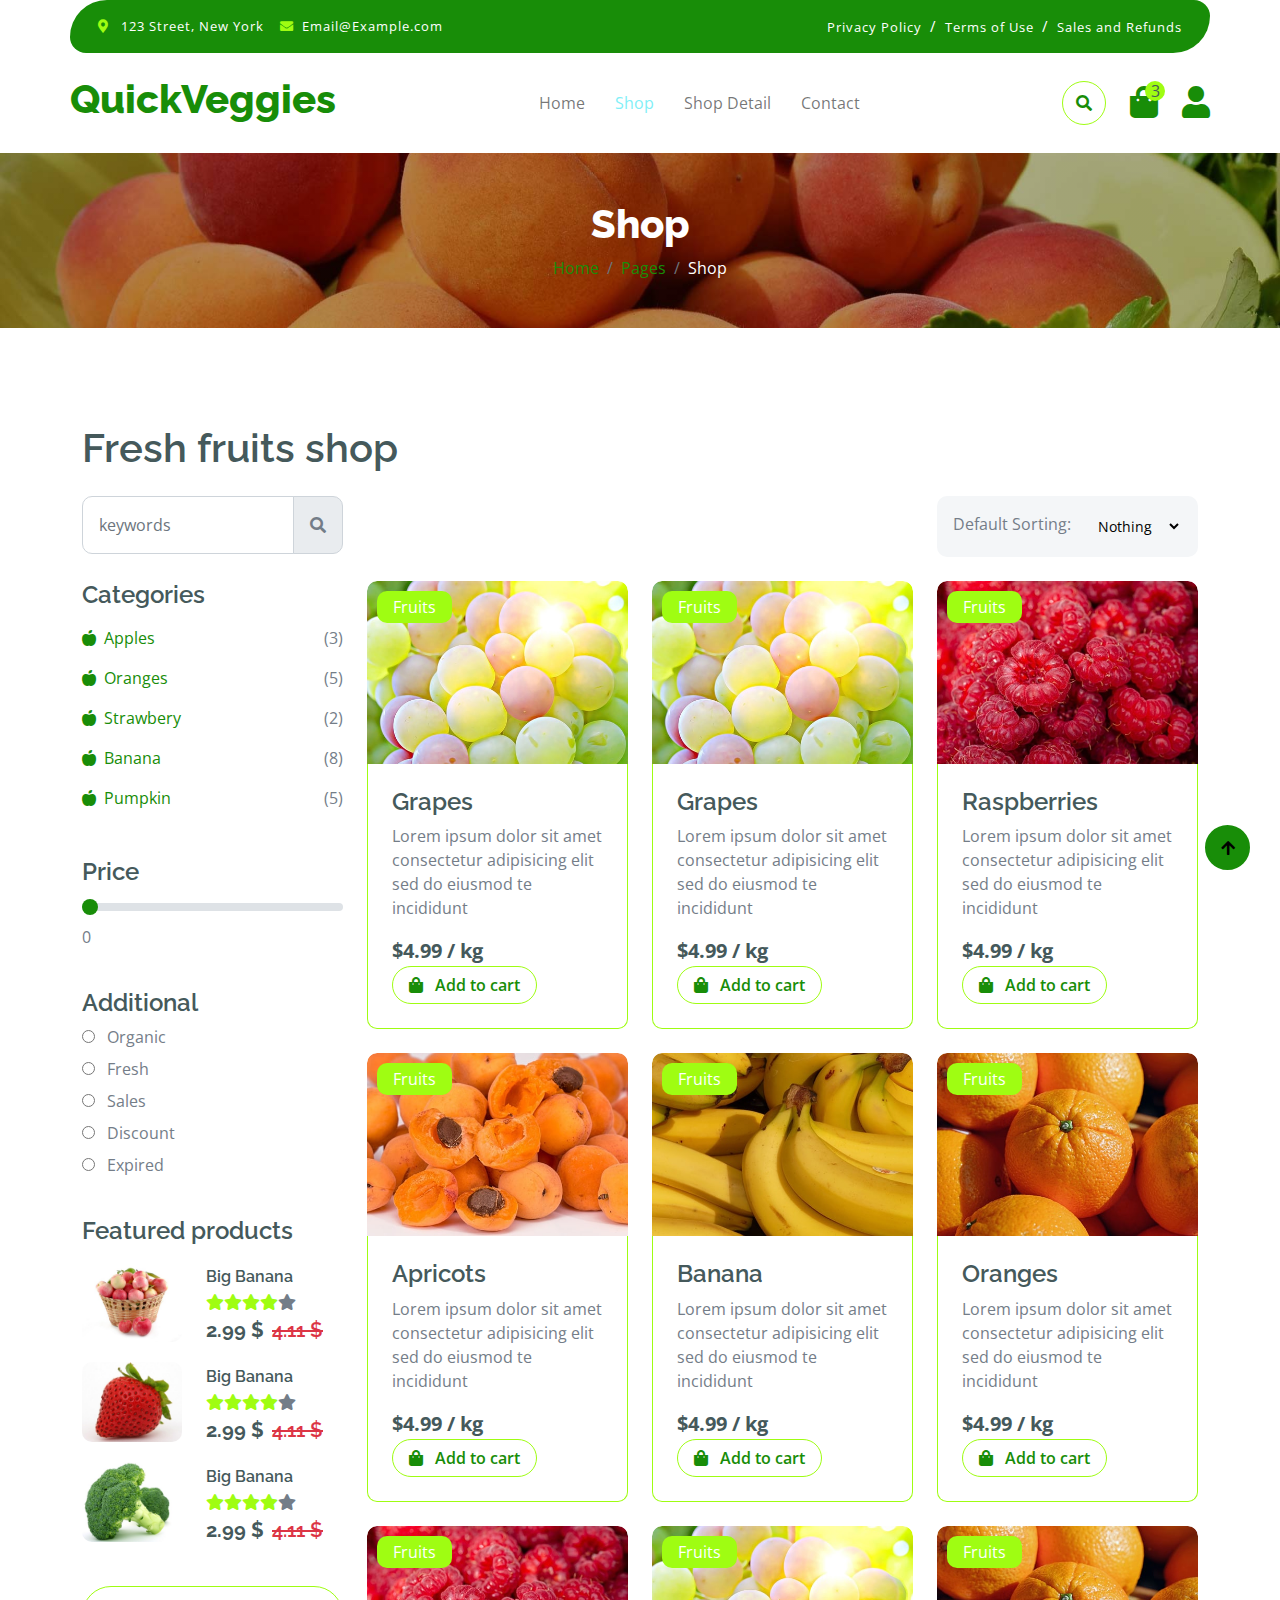
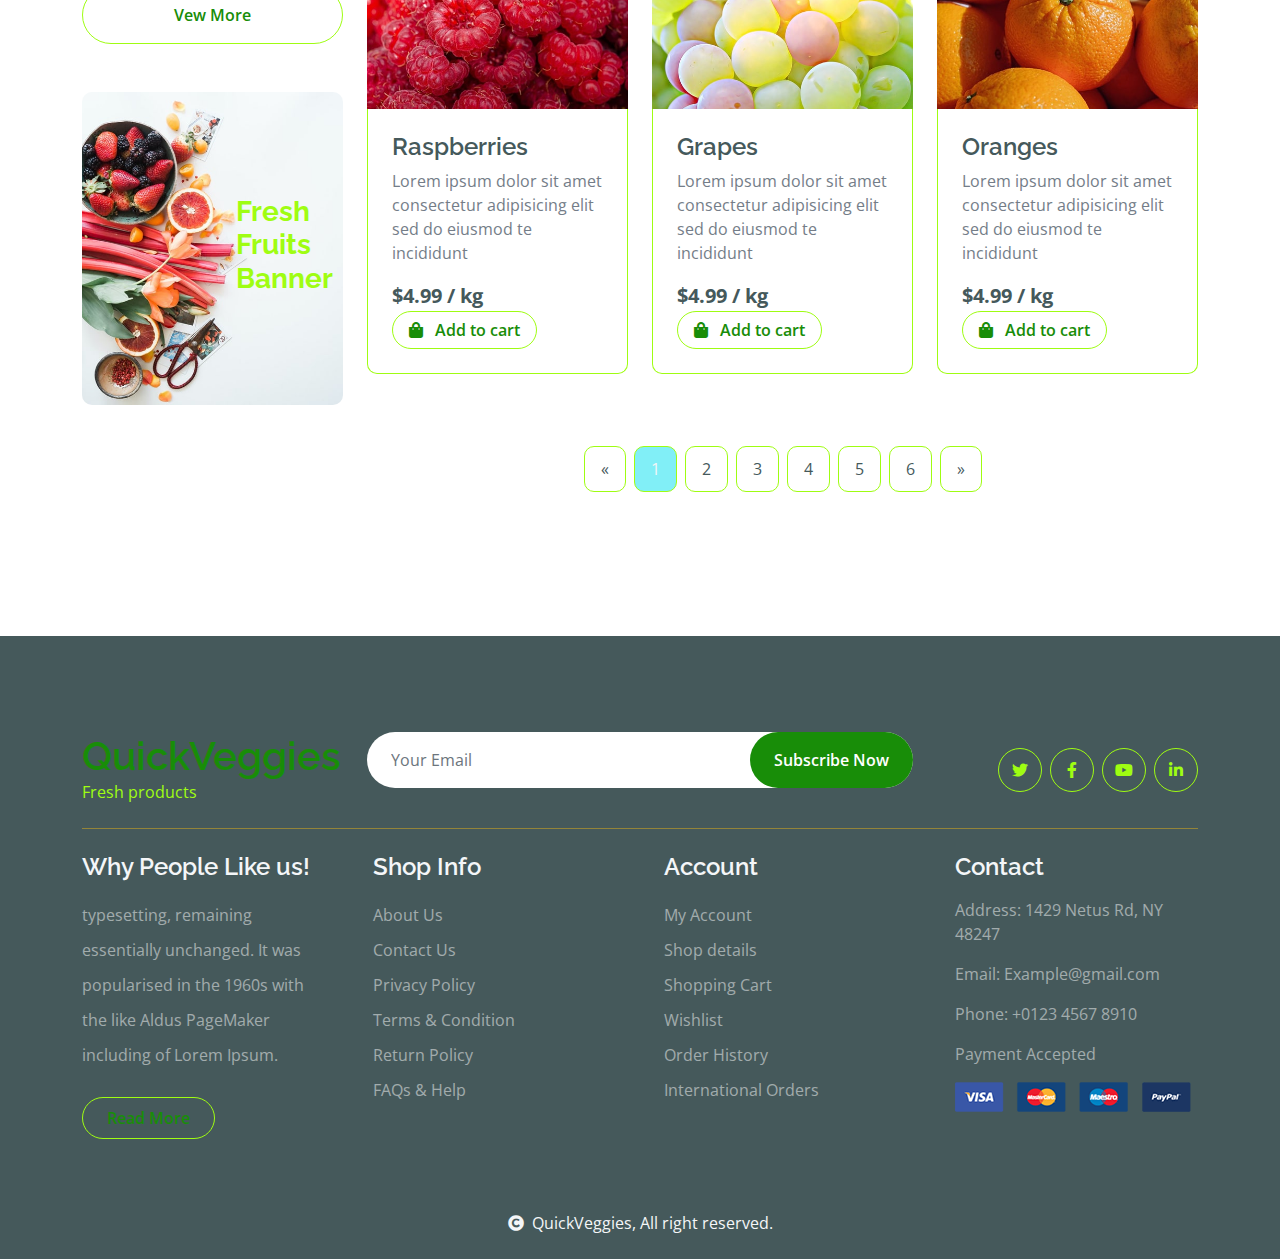
<file: shop.html>
<!DOCTYPE html>
<html lang="en">

    <head>
        <meta charset="utf-8">
        <title>QuickVeggies - Vegetable Website</title>
        <meta content="width=device-width, initial-scale=1.0" name="viewport">
        <meta content="" name="keywords">
        <meta content="" name="description">

        <!-- Google Web Fonts -->
        <link rel="preconnect" href="https://fonts.googleapis.com">
        <link rel="preconnect" href="https://fonts.gstatic.com" crossorigin>
        <link href="https://fonts.googleapis.com/css2?family=Open+Sans:wght@400;600&family=Raleway:wght@600;800&display=swap" rel="stylesheet"> 

        <!-- Icon Font Stylesheet -->
        <link rel="stylesheet" href="https://use.fontawesome.com/releases/v5.15.4/css/all.css"/>
        <link href="https://cdn.jsdelivr.net/npm/bootstrap-icons@1.4.1/font/bootstrap-icons.css" rel="stylesheet">

        <!-- Libraries Stylesheet -->
        <link href="lib/lightbox/css/lightbox.min.css" rel="stylesheet">
        <link href="lib/owlcarousel/assets/owl.carousel.min.css" rel="stylesheet">


        <!-- Customized Bootstrap Stylesheet -->
        <link href="css/bootstrap.min.css" rel="stylesheet">

        <!-- Template Stylesheet -->
        <link href="css/style.css" rel="stylesheet">
    </head>

    <body>

        <!-- Spinner Start -->
        <div id="spinner" class="show w-100 vh-100 bg-white position-fixed translate-middle top-50 start-50  d-flex align-items-center justify-content-center">
            <div class="spinner-grow text-primary" role="status"></div>
        </div>
        <!-- Spinner End -->


        <!-- Navbar start -->
        <div class="container-fluid fixed-top">
            <div class="container topbar bg-primary d-none d-lg-block">
                <div class="d-flex justify-content-between">
                    <div class="top-info ps-2">
                        <small class="me-3"><i class="fas fa-map-marker-alt me-2 text-secondary"></i> <a href="#" class="text-white">123 Street, New York</a></small>
                        <small class="me-3"><i class="fas fa-envelope me-2 text-secondary"></i><a href="#" class="text-white">Email@Example.com</a></small>
                    </div>
                    <div class="top-link pe-2">
                        <a href="#" class="text-white"><small class="text-white mx-2">Privacy Policy</small>/</a>
                        <a href="#" class="text-white"><small class="text-white mx-2">Terms of Use</small>/</a>
                        <a href="#" class="text-white"><small class="text-white ms-2">Sales and Refunds</small></a>
                    </div>
                </div>
            </div>
            <div class="container px-0">
                <nav class="navbar navbar-light bg-white navbar-expand-xl">
                    <a href="index.html" class="navbar-brand"><h1 class="text-primary display-6">QuickVeggies</h1></a>
                    <button class="navbar-toggler py-2 px-3" type="button" data-bs-toggle="collapse" data-bs-target="#navbarCollapse">
                        <span class="fa fa-bars text-primary"></span>
                    </button>
                    <div class="collapse navbar-collapse bg-white" id="navbarCollapse">
                        <div class="navbar-nav mx-auto">
                            <a href="index.html" class="nav-item nav-link">Home</a>
                            <a href="shop.html" class="nav-item nav-link active">Shop</a>
                            <a href="shop-detail.html" class="nav-item nav-link">Shop Detail</a>
                            <a href="contact.html" class="nav-item nav-link">Contact</a>
                        </div>
                        <div class="d-flex m-3 me-0">
                            <button class="btn-search btn border border-secondary btn-md-square rounded-circle bg-white me-4" data-bs-toggle="modal" data-bs-target="#searchModal"><i class="fas fa-search text-primary"></i></button>
                            <a href="#" class="position-relative me-4 my-auto">
                                <i class="fa fa-shopping-bag fa-2x"></i>
                                <span class="position-absolute bg-secondary rounded-circle d-flex align-items-center justify-content-center text-dark px-1" style="top: -5px; left: 15px; height: 20px; min-width: 20px;">3</span>
                            </a>
                            <a href="#" class="my-auto">
                                <i class="fas fa-user fa-2x"></i>
                            </a>
                        </div>
                    </div>
                </nav>
            </div>
        </div>
        <!-- Navbar End -->


        <!-- Modal Search Start -->
        <div class="modal fade" id="searchModal" tabindex="-1" aria-labelledby="exampleModalLabel" aria-hidden="true">
            <div class="modal-dialog modal-fullscreen">
                <div class="modal-content rounded-0">
                    <div class="modal-header">
                        <h5 class="modal-title" id="exampleModalLabel">Search by keyword</h5>
                        <button type="button" class="btn-close" data-bs-dismiss="modal" aria-label="Close"></button>
                    </div>
                    <div class="modal-body d-flex align-items-center">
                        <div class="input-group w-75 mx-auto d-flex">
                            <input type="search" class="form-control p-3" placeholder="keywords" aria-describedby="search-icon-1">
                            <span id="search-icon-1" class="input-group-text p-3"><i class="fa fa-search"></i></span>
                        </div>
                    </div>
                </div>
            </div>
        </div>
        <!-- Modal Search End -->


        <!-- Single Page Header start -->
        <div class="container-fluid page-header py-5">
            <h1 class="text-center text-white display-6">Shop</h1>
            <ol class="breadcrumb justify-content-center mb-0">
                <li class="breadcrumb-item"><a href="#">Home</a></li>
                <li class="breadcrumb-item"><a href="#">Pages</a></li>
                <li class="breadcrumb-item active text-white">Shop</li>
            </ol>
        </div>
        <!-- Single Page Header End -->


        <!-- Fruits Shop Start-->
        <div class="container-fluid fruite py-5">
            <div class="container py-5">
                <h1 class="mb-4">Fresh fruits shop</h1>
                <div class="row g-4">
                    <div class="col-lg-12">
                        <div class="row g-4">
                            <div class="col-xl-3">
                                <div class="input-group w-100 mx-auto d-flex">
                                    <input type="search" class="form-control p-3" placeholder="keywords" aria-describedby="search-icon-1">
                                    <span id="search-icon-1" class="input-group-text p-3"><i class="fa fa-search"></i></span>
                                </div>
                            </div>
                            <div class="col-6"></div>
                            <div class="col-xl-3">
                                <div class="bg-light ps-3 py-3 rounded d-flex justify-content-between mb-4">
                                    <label for="fruits">Default Sorting:</label>
                                    <select id="fruits" name="fruitlist" class="border-0 form-select-sm bg-light me-3" form="fruitform">
                                        <option value="volvo">Nothing</option>
                                        <option value="saab">Popularity</option>
                                        <option value="opel">Organic</option>
                                        <option value="audi">Fantastic</option>
                                    </select>
                                </div>
                            </div>
                        </div>
                        <div class="row g-4">
                            <div class="col-lg-3">
                                <div class="row g-4">
                                    <div class="col-lg-12">
                                        <div class="mb-3">
                                            <h4>Categories</h4>
                                            <ul class="list-unstyled fruite-categorie">
                                                <li>
                                                    <div class="d-flex justify-content-between fruite-name">
                                                        <a href="#"><i class="fas fa-apple-alt me-2"></i>Apples</a>
                                                        <span>(3)</span>
                                                    </div>
                                                </li>
                                                <li>
                                                    <div class="d-flex justify-content-between fruite-name">
                                                        <a href="#"><i class="fas fa-apple-alt me-2"></i>Oranges</a>
                                                        <span>(5)</span>
                                                    </div>
                                                </li>
                                                <li>
                                                    <div class="d-flex justify-content-between fruite-name">
                                                        <a href="#"><i class="fas fa-apple-alt me-2"></i>Strawbery</a>
                                                        <span>(2)</span>
                                                    </div>
                                                </li>
                                                <li>
                                                    <div class="d-flex justify-content-between fruite-name">
                                                        <a href="#"><i class="fas fa-apple-alt me-2"></i>Banana</a>
                                                        <span>(8)</span>
                                                    </div>
                                                </li>
                                                <li>
                                                    <div class="d-flex justify-content-between fruite-name">
                                                        <a href="#"><i class="fas fa-apple-alt me-2"></i>Pumpkin</a>
                                                        <span>(5)</span>
                                                    </div>
                                                </li>
                                            </ul>
                                        </div>
                                    </div>
                                    <div class="col-lg-12">
                                        <div class="mb-3">
                                            <h4 class="mb-2">Price</h4>
                                            <input type="range" class="form-range w-100" id="rangeInput" name="rangeInput" min="0" max="500" value="0" oninput="amount.value=rangeInput.value">
                                            <output id="amount" name="amount" min-velue="0" max-value="500" for="rangeInput">0</output>
                                        </div>
                                    </div>
                                    <div class="col-lg-12">
                                        <div class="mb-3">
                                            <h4>Additional</h4>
                                            <div class="mb-2">
                                                <input type="radio" class="me-2" id="Categories-1" name="Categories-1" value="Beverages">
                                                <label for="Categories-1"> Organic</label>
                                            </div>
                                            <div class="mb-2">
                                                <input type="radio" class="me-2" id="Categories-2" name="Categories-1" value="Beverages">
                                                <label for="Categories-2"> Fresh</label>
                                            </div>
                                            <div class="mb-2">
                                                <input type="radio" class="me-2" id="Categories-3" name="Categories-1" value="Beverages">
                                                <label for="Categories-3"> Sales</label>
                                            </div>
                                            <div class="mb-2">
                                                <input type="radio" class="me-2" id="Categories-4" name="Categories-1" value="Beverages">
                                                <label for="Categories-4"> Discount</label>
                                            </div>
                                            <div class="mb-2">
                                                <input type="radio" class="me-2" id="Categories-5" name="Categories-1" value="Beverages">
                                                <label for="Categories-5"> Expired</label>
                                            </div>
                                        </div>
                                    </div>
                                    <div class="col-lg-12">
                                        <h4 class="mb-3">Featured products</h4>
                                        <div class="d-flex align-items-center justify-content-start">
                                            <div class="rounded me-4" style="width: 100px; height: 100px;">
                                                <img src="img/featur-1.jpg" class="img-fluid rounded" alt="">
                                            </div>
                                            <div>
                                                <h6 class="mb-2">Big Banana</h6>
                                                <div class="d-flex mb-2">
                                                    <i class="fa fa-star text-secondary"></i>
                                                    <i class="fa fa-star text-secondary"></i>
                                                    <i class="fa fa-star text-secondary"></i>
                                                    <i class="fa fa-star text-secondary"></i>
                                                    <i class="fa fa-star"></i>
                                                </div>
                                                <div class="d-flex mb-2">
                                                    <h5 class="fw-bold me-2">2.99 $</h5>
                                                    <h5 class="text-danger text-decoration-line-through">4.11 $</h5>
                                                </div>
                                            </div>
                                        </div>
                                        <div class="d-flex align-items-center justify-content-start">
                                            <div class="rounded me-4" style="width: 100px; height: 100px;">
                                                <img src="img/featur-2.jpg" class="img-fluid rounded" alt="">
                                            </div>
                                            <div>
                                                <h6 class="mb-2">Big Banana</h6>
                                                <div class="d-flex mb-2">
                                                    <i class="fa fa-star text-secondary"></i>
                                                    <i class="fa fa-star text-secondary"></i>
                                                    <i class="fa fa-star text-secondary"></i>
                                                    <i class="fa fa-star text-secondary"></i>
                                                    <i class="fa fa-star"></i>
                                                </div>
                                                <div class="d-flex mb-2">
                                                    <h5 class="fw-bold me-2">2.99 $</h5>
                                                    <h5 class="text-danger text-decoration-line-through">4.11 $</h5>
                                                </div>
                                            </div>
                                        </div>
                                        <div class="d-flex align-items-center justify-content-start">
                                            <div class="rounded me-4" style="width: 100px; height: 100px;">
                                                <img src="img/featur-3.jpg" class="img-fluid rounded" alt="">
                                            </div>
                                            <div>
                                                <h6 class="mb-2">Big Banana</h6>
                                                <div class="d-flex mb-2">
                                                    <i class="fa fa-star text-secondary"></i>
                                                    <i class="fa fa-star text-secondary"></i>
                                                    <i class="fa fa-star text-secondary"></i>
                                                    <i class="fa fa-star text-secondary"></i>
                                                    <i class="fa fa-star"></i>
                                                </div>
                                                <div class="d-flex mb-2">
                                                    <h5 class="fw-bold me-2">2.99 $</h5>
                                                    <h5 class="text-danger text-decoration-line-through">4.11 $</h5>
                                                </div>
                                            </div>
                                        </div>
                                        <div class="d-flex justify-content-center my-4">
                                            <a href="#" class="btn border border-secondary px-4 py-3 rounded-pill text-primary w-100">Vew More</a>
                                        </div>
                                    </div>
                                    <div class="col-lg-12">
                                        <div class="position-relative">
                                            <img src="img/banner-fruits.jpg" class="img-fluid w-100 rounded" alt="">
                                            <div class="position-absolute" style="top: 50%; right: 10px; transform: translateY(-50%);">
                                                <h3 class="text-secondary fw-bold">Fresh <br> Fruits <br> Banner</h3>
                                            </div>
                                        </div>
                                    </div>
                                </div>
                            </div>
                            <div class="col-lg-9">
                                <div class="row g-4 justify-content-center">
                                    <div class="col-md-6 col-lg-6 col-xl-4">
                                        <div class="rounded position-relative fruite-item">
                                            <div class="fruite-img">
                                                <img src="img/fruite-item-5.jpg" class="img-fluid w-100 rounded-top" alt="">
                                            </div>
                                            <div class="text-white bg-secondary px-3 py-1 rounded position-absolute" style="top: 10px; left: 10px;">Fruits</div>
                                            <div class="p-4 border border-secondary border-top-0 rounded-bottom">
                                                <h4>Grapes</h4>
                                                <p>Lorem ipsum dolor sit amet consectetur adipisicing elit sed do eiusmod te incididunt</p>
                                                <div class="d-flex justify-content-between flex-lg-wrap">
                                                    <p class="text-dark fs-5 fw-bold mb-0">$4.99 / kg</p>
                                                    <a href="#" class="btn border border-secondary rounded-pill px-3 text-primary"><i class="fa fa-shopping-bag me-2 text-primary"></i> Add to cart</a>
                                                </div>
                                            </div>
                                        </div>
                                    </div>
                                    <div class="col-md-6 col-lg-6 col-xl-4">
                                        <div class="rounded position-relative fruite-item">
                                            <div class="fruite-img">
                                                <img src="img/fruite-item-5.jpg" class="img-fluid w-100 rounded-top" alt="">
                                            </div>
                                            <div class="text-white bg-secondary px-3 py-1 rounded position-absolute" style="top: 10px; left: 10px;">Fruits</div>
                                            <div class="p-4 border border-secondary border-top-0 rounded-bottom">
                                                <h4>Grapes</h4>
                                                <p>Lorem ipsum dolor sit amet consectetur adipisicing elit sed do eiusmod te incididunt</p>
                                                <div class="d-flex justify-content-between flex-lg-wrap">
                                                    <p class="text-dark fs-5 fw-bold mb-0">$4.99 / kg</p>
                                                    <a href="#" class="btn border border-secondary rounded-pill px-3 text-primary"><i class="fa fa-shopping-bag me-2 text-primary"></i> Add to cart</a>
                                                </div>
                                            </div>
                                        </div>
                                    </div>
                                    <div class="col-md-6 col-lg-6 col-xl-4">
                                        <div class="rounded position-relative fruite-item">
                                            <div class="fruite-img">
                                                <img src="img/fruite-item-2.jpg" class="img-fluid w-100 rounded-top" alt="">
                                            </div>
                                            <div class="text-white bg-secondary px-3 py-1 rounded position-absolute" style="top: 10px; left: 10px;">Fruits</div>
                                            <div class="p-4 border border-secondary border-top-0 rounded-bottom">
                                                <h4>Raspberries</h4>
                                                <p>Lorem ipsum dolor sit amet consectetur adipisicing elit sed do eiusmod te incididunt</p>
                                                <div class="d-flex justify-content-between flex-lg-wrap">
                                                    <p class="text-dark fs-5 fw-bold mb-0">$4.99 / kg</p>
                                                    <a href="#" class="btn border border-secondary rounded-pill px-3 text-primary"><i class="fa fa-shopping-bag me-2 text-primary"></i> Add to cart</a>
                                                </div>
                                            </div>
                                        </div>
                                    </div>
                                    <div class="col-md-6 col-lg-6 col-xl-4">
                                        <div class="rounded position-relative fruite-item">
                                            <div class="fruite-img">
                                                <img src="img/fruite-item-4.jpg" class="img-fluid w-100 rounded-top" alt="">
                                            </div>
                                            <div class="text-white bg-secondary px-3 py-1 rounded position-absolute" style="top: 10px; left: 10px;">Fruits</div>
                                            <div class="p-4 border border-secondary border-top-0 rounded-bottom">
                                                <h4>Apricots</h4>
                                                <p>Lorem ipsum dolor sit amet consectetur adipisicing elit sed do eiusmod te incididunt</p>
                                                <div class="d-flex justify-content-between flex-lg-wrap">
                                                    <p class="text-dark fs-5 fw-bold mb-0">$4.99 / kg</p>
                                                    <a href="#" class="btn border border-secondary rounded-pill px-3 text-primary"><i class="fa fa-shopping-bag me-2 text-primary"></i> Add to cart</a>
                                                </div>
                                            </div>
                                        </div>
                                    </div>
                                    <div class="col-md-6 col-lg-6 col-xl-4">
                                        <div class="rounded position-relative fruite-item">
                                            <div class="fruite-img">
                                                <img src="img/fruite-item-3.jpg" class="img-fluid w-100 rounded-top" alt="">
                                            </div>
                                            <div class="text-white bg-secondary px-3 py-1 rounded position-absolute" style="top: 10px; left: 10px;">Fruits</div>
                                            <div class="p-4 border border-secondary border-top-0 rounded-bottom">
                                                <h4>Banana</h4>
                                                <p>Lorem ipsum dolor sit amet consectetur adipisicing elit sed do eiusmod te incididunt</p>
                                                <div class="d-flex justify-content-between flex-lg-wrap">
                                                    <p class="text-dark fs-5 fw-bold mb-0">$4.99 / kg</p>
                                                    <a href="#" class="btn border border-secondary rounded-pill px-3 text-primary"><i class="fa fa-shopping-bag me-2 text-primary"></i> Add to cart</a>
                                                </div>
                                            </div>
                                        </div>
                                    </div>
                                    <div class="col-md-6 col-lg-6 col-xl-4">
                                        <div class="rounded position-relative fruite-item">
                                            <div class="fruite-img">
                                                <img src="img/fruite-item-1.jpg" class="img-fluid w-100 rounded-top" alt="">
                                            </div>
                                            <div class="text-white bg-secondary px-3 py-1 rounded position-absolute" style="top: 10px; left: 10px;">Fruits</div>
                                            <div class="p-4 border border-secondary border-top-0 rounded-bottom">
                                                <h4>Oranges</h4>
                                                <p>Lorem ipsum dolor sit amet consectetur adipisicing elit sed do eiusmod te incididunt</p>
                                                <div class="d-flex justify-content-between flex-lg-wrap">
                                                    <p class="text-dark fs-5 fw-bold mb-0">$4.99 / kg</p>
                                                    <a href="#" class="btn border border-secondary rounded-pill px-3 text-primary"><i class="fa fa-shopping-bag me-2 text-primary"></i> Add to cart</a>
                                                </div>
                                            </div>
                                        </div>
                                    </div>
                                    <div class="col-md-6 col-lg-6 col-xl-4">
                                        <div class="rounded position-relative fruite-item">
                                            <div class="fruite-img">
                                                <img src="img/fruite-item-2.jpg" class="img-fluid w-100 rounded-top" alt="">
                                            </div>
                                            <div class="text-white bg-secondary px-3 py-1 rounded position-absolute" style="top: 10px; left: 10px;">Fruits</div>
                                            <div class="p-4 border border-secondary border-top-0 rounded-bottom">
                                                <h4>Raspberries</h4>
                                                <p>Lorem ipsum dolor sit amet consectetur adipisicing elit sed do eiusmod te incididunt</p>
                                                <div class="d-flex justify-content-between flex-lg-wrap">
                                                    <p class="text-dark fs-5 fw-bold mb-0">$4.99 / kg</p>
                                                    <a href="#" class="btn border border-secondary rounded-pill px-3 text-primary"><i class="fa fa-shopping-bag me-2 text-primary"></i> Add to cart</a>
                                                </div>
                                            </div>
                                        </div>
                                    </div>
                                    <div class="col-md-6 col-lg-6 col-xl-4">
                                        <div class="rounded position-relative fruite-item">
                                            <div class="fruite-img">
                                                <img src="img/fruite-item-5.jpg" class="img-fluid w-100 rounded-top" alt="">
                                            </div>
                                            <div class="text-white bg-secondary px-3 py-1 rounded position-absolute" style="top: 10px; left: 10px;">Fruits</div>
                                            <div class="p-4 border border-secondary border-top-0 rounded-bottom">
                                                <h4>Grapes</h4>
                                                <p>Lorem ipsum dolor sit amet consectetur adipisicing elit sed do eiusmod te incididunt</p>
                                                <div class="d-flex justify-content-between flex-lg-wrap">
                                                    <p class="text-dark fs-5 fw-bold mb-0">$4.99 / kg</p>
                                                    <a href="#" class="btn border border-secondary rounded-pill px-3 text-primary"><i class="fa fa-shopping-bag me-2 text-primary"></i> Add to cart</a>
                                                </div>
                                            </div>
                                        </div>
                                    </div>
                                    <div class="col-md-6 col-lg-6 col-xl-4">
                                        <div class="rounded position-relative fruite-item">
                                            <div class="fruite-img">
                                                <img src="img/fruite-item-1.jpg" class="img-fluid w-100 rounded-top" alt="">
                                            </div>
                                            <div class="text-white bg-secondary px-3 py-1 rounded position-absolute" style="top: 10px; left: 10px;">Fruits</div>
                                            <div class="p-4 border border-secondary border-top-0 rounded-bottom">
                                                <h4>Oranges</h4>
                                                <p>Lorem ipsum dolor sit amet consectetur adipisicing elit sed do eiusmod te incididunt</p>
                                                <div class="d-flex justify-content-between flex-lg-wrap">
                                                    <p class="text-dark fs-5 fw-bold mb-0">$4.99 / kg</p>
                                                    <a href="#" class="btn border border-secondary rounded-pill px-3 text-primary"><i class="fa fa-shopping-bag me-2 text-primary"></i> Add to cart</a>
                                                </div>
                                            </div>
                                        </div>
                                    </div>
                                    <div class="col-12">
                                        <div class="pagination d-flex justify-content-center mt-5">
                                            <a href="#" class="rounded">&laquo;</a>
                                            <a href="#" class="active rounded">1</a>
                                            <a href="#" class="rounded">2</a>
                                            <a href="#" class="rounded">3</a>
                                            <a href="#" class="rounded">4</a>
                                            <a href="#" class="rounded">5</a>
                                            <a href="#" class="rounded">6</a>
                                            <a href="#" class="rounded">&raquo;</a>
                                        </div>
                                    </div>
                                </div>
                            </div>
                        </div>
                    </div>
                </div>
            </div>
        </div>
        <!-- Fruits Shop End-->


        <!-- Footer Start -->
        <div class="container-fluid bg-dark text-white-50 footer pt-5 mt-5">
            <div class="container py-5">
                <div class="pb-4 mb-4" style="border-bottom: 1px solid rgba(226, 175, 24, 0.5) ;">
                    <div class="row g-4">
                        <div class="col-lg-3">
                            <a href="#">
                                <h1 class="text-primary mb-0">QuickVeggies</h1>
                                <p class="text-secondary mb-0">Fresh products</p>
                            </a>
                        </div>
                        <div class="col-lg-6">
                            <div class="position-relative mx-auto">
                                <input class="form-control border-0 w-100 py-3 px-4 rounded-pill" type="number" placeholder="Your Email">
                                <button type="submit" class="btn btn-primary border-0 border-secondary py-3 px-4 position-absolute rounded-pill text-white" style="top: 0; right: 0;">Subscribe Now</button>
                            </div>
                        </div>
                        <div class="col-lg-3">
                            <div class="d-flex justify-content-end pt-3">
                                <a class="btn  btn-outline-secondary me-2 btn-md-square rounded-circle" href=""><i class="fab fa-twitter"></i></a>
                                <a class="btn btn-outline-secondary me-2 btn-md-square rounded-circle" href=""><i class="fab fa-facebook-f"></i></a>
                                <a class="btn btn-outline-secondary me-2 btn-md-square rounded-circle" href=""><i class="fab fa-youtube"></i></a>
                                <a class="btn btn-outline-secondary btn-md-square rounded-circle" href=""><i class="fab fa-linkedin-in"></i></a>
                            </div>
                        </div>
                    </div>
                </div>
                <div class="row g-5">
                    <div class="col-lg-3 col-md-6">
                        <div class="footer-item">
                            <h4 class="text-light mb-3">Why People Like us!</h4>
                            <p class="mb-4">typesetting, remaining essentially unchanged. It was 
                                popularised in the 1960s with the like Aldus PageMaker including of Lorem Ipsum.</p>
                            <a href="" class="btn border-secondary py-2 px-4 rounded-pill text-primary">Read More</a>
                        </div>
                    </div>
                    <div class="col-lg-3 col-md-6">
                        <div class="d-flex flex-column text-start footer-item">
                            <h4 class="text-light mb-3">Shop Info</h4>
                            <a class="btn-link" href="">About Us</a>
                            <a class="btn-link" href="">Contact Us</a>
                            <a class="btn-link" href="">Privacy Policy</a>
                            <a class="btn-link" href="">Terms & Condition</a>
                            <a class="btn-link" href="">Return Policy</a>
                            <a class="btn-link" href="">FAQs & Help</a>
                        </div>
                    </div>
                    <div class="col-lg-3 col-md-6">
                        <div class="d-flex flex-column text-start footer-item">
                            <h4 class="text-light mb-3">Account</h4>
                            <a class="btn-link" href="">My Account</a>
                            <a class="btn-link" href="">Shop details</a>
                            <a class="btn-link" href="">Shopping Cart</a>
                            <a class="btn-link" href="">Wishlist</a>
                            <a class="btn-link" href="">Order History</a>
                            <a class="btn-link" href="">International Orders</a>
                        </div>
                    </div>
                    <div class="col-lg-3 col-md-6">
                        <div class="footer-item">
                            <h4 class="text-light mb-3">Contact</h4>
                            <p>Address: 1429 Netus Rd, NY 48247</p>
                            <p>Email: Example@gmail.com</p>
                            <p>Phone: +0123 4567 8910</p>
                            <p>Payment Accepted</p>
                            <img src="img/payment.png" class="img-fluid" alt="">
                        </div>
                    </div>
                </div>
            </div>
        </div>
        <!-- Footer End -->

        <!-- Copyright Start -->
        <div class="container-fluid copyright bg-dark py-4">
            <div class="container">
                <div class="row">
                    <div class="col-md-12 text-center mb-3 mb-md-0">
                        <span class="text-light"><i class="fas fa-copyright text-light me-2"></i>QuickVeggies, All right reserved.</span>
                    </div>
                </div>
            </div>
        </div>
        <!-- Copyright End -->



        <!-- Back to Top -->
        <a href="#" class="btn btn-primary border-3 border-primary rounded-circle back-to-top"><i class="fa fa-arrow-up"></i></a>   

        
    <!-- JavaScript Libraries -->
    <script src="https://ajax.googleapis.com/ajax/libs/jquery/3.6.4/jquery.min.js"></script>
    <script src="https://cdn.jsdelivr.net/npm/bootstrap@5.0.0/dist/js/bootstrap.bundle.min.js"></script>
    <script src="lib/easing/easing.min.js"></script>
    <script src="lib/waypoints/waypoints.min.js"></script>
    <script src="lib/lightbox/js/lightbox.min.js"></script>
    <script src="lib/owlcarousel/owl.carousel.min.js"></script>

    <!-- Template Javascript -->
    <script src="js/main.js"></script>
    </body>

</html>
</file>
<file: css/style.css>
/*** Spinner Start ***/
#spinner {
    opacity: 0;
    visibility: hidden;
    transition: opacity .8s ease-out, visibility 0s linear .5s;
    z-index: 99999;
 }

 #spinner.show {
     transition: opacity .8s ease-out, visibility 0s linear .0s;
     visibility: visible;
     opacity: 1;
 }

 .back-to-top {
    position: fixed;
    right: 30px;
    bottom: 30px;
    display: flex;
    width: 45px;
    height: 45px;
    align-items: center;
    justify-content: center;
    transition: 0.5s;
    z-index: 99;
}
/*** Spinner End ***/


/*** Button Start ***/
.btn {
    font-weight: 600;
    transition: .5s;
}

.btn-square {
    width: 32px;
    height: 32px;
}

.btn-sm-square {
    width: 34px;
    height: 34px;
}

.btn-md-square {
    width: 44px;
    height: 44px;
}

.btn-lg-square {
    width: 56px;
    height: 56px;
}

.btn-square,
.btn-sm-square,
.btn-md-square,
.btn-lg-square {
    padding: 0;
    display: flex;
    align-items: center;
    justify-content: center;
    font-weight: normal;
}

.btn.border-secondary {
    transition: 0.5s;
}

.btn.border-secondary:hover {
    background: var(--bs-secondary) !important;
    color: var(--bs-white) !important;
}

/*** Topbar Start ***/
.fixed-top {
    transition: 0.5s;
    background: var(--bs-white);
    border: 0;
}

.topbar {
    padding: 20px;
    border-radius: 230px 100px;
}

.topbar .top-info {
    font-size: 15px;
    line-height: 0;
    letter-spacing: 1px;
    display: flex;
    align-items: center;
}

.topbar .top-link {
    font-size: 15px;
    line-height: 0;
    letter-spacing: 1px;
    display: flex;
    align-items: center;
}

.topbar .top-link a {
    letter-spacing: 1px;
}

.topbar .top-link a small:hover {
    color: var(--bs-secondary) !important;
    transition: 0.5s;
}

.topbar .top-link a small:hover i {
    color: var(--bs-primary) !important;
}
/*** Topbar End ***/

/*** Navbar Start ***/
.navbar .navbar-nav .nav-link {
    padding: 10px 15px;
    font-size: 16px;
    transition: .5s;
}

.navbar {
    height: 100px;
    border-bottom: 1px solid rgba(255, 255, 255, .1);
}

.navbar .navbar-nav .nav-link:hover,
.navbar .navbar-nav .nav-link.active,
.fixed-top.bg-white .navbar .navbar-nav .nav-link:hover,
.fixed-top.bg-white .navbar .navbar-nav .nav-link.active {
    color: var(--bs-primary);
}

.navbar .dropdown-toggle::after {
    border: none;
    content: "\f107";
    font-family: "Font Awesome 5 Free";
    font-weight: 700;
    vertical-align: middle;
    margin-left: 8px;
}

@media (min-width: 1200px) {
    .navbar .nav-item .dropdown-menu {
        display: block;
        visibility: hidden;
        top: 100%;
        transform: rotateX(-75deg);
        transform-origin: 0% 0%;
        border: 0;
        transition: .5s;
        opacity: 0;
    }
}

.dropdown .dropdown-menu a:hover {
    background: var(--bs-secondary);
    color: var(--bs-primary);
}

.navbar .nav-item:hover .dropdown-menu {
    transform: rotateX(0deg);
    visibility: visible;
    background: var(--bs-light) !important;
    border-radius: 10px !important;
    transition: .5s;
    opacity: 1;
}

#searchModal .modal-content {
    background: rgba(255, 255, 255, .8);
}
/*** Navbar End ***/

/*** Hero Header ***/
.hero-header {
    background: linear-gradient(rgba(248, 223, 173, 0.1), rgba(248, 223, 173, 0.1)), url(../img/hero-img.jpg);
    background-position: center center;
    background-repeat: no-repeat;
    background-size: cover;
}

.carousel-item {
    position: relative;
}

.carousel-item a {
    position: absolute;
    top: 50%;
    left: 50%;
    transform: translate(-50%, -50%);
    font-size: 25px;
    background: linear-gradient(rgba(255, 181, 36, 0.7), rgba(255, 181, 36, 0.7));
}

.carousel-control-next,
.carousel-control-prev {
    width: 48px;
    height: 48px;
    border-radius: 48px;
    border: 1px solid var(--bs-white);
    background: var(--bs-primary);
    position: absolute;
    top: 50%;
    transform: translateY(-50%);
}

.carousel-control-next {
    margin-right: 20px;
}

.carousel-control-prev {
    margin-left: 20px;
}

.page-header {
    position: relative;
    background: linear-gradient(rgba(0, 0, 0, 0.3), rgba(0, 0, 0, 0.3)), url(../img/cart-page-header-img.jpg);
    background-position: center center;
    background-repeat: no-repeat;
    background-size: cover;
}

@media (min-width: 992px) {
    .hero-header,
    .page-header {
        margin-top: 152px !important;
    }
}

@media (max-width: 992px) {
    .hero-header,
    .page-header {
        margin-top: 97px !important;
    }
}
/*** Hero Header end ***/


/*** featurs Start ***/
.featurs .featurs-item .featurs-icon {
    position: relative;
    width: 120px;
    height: 120px;
}

.featurs .featurs-item .featurs-icon::after {
    content: "";
    width: 35px;
    height: 35px;
    background: var(--bs-secondary);
    position: absolute;
    bottom: -10px;
    transform: translate(-50%);
    transform: rotate(45deg);
    background: var(--bs-secondary);
    
}
/*** featurs End ***/


/*** service Start ***/
.service .service-item .service-content {
    position: relative;
    width: 250px; 
    height: 130px; 
    top: -50%; 
    left: 50%; 
    transform: translate(-50%, -50%);
}

/*** service End ***/


/*** Fruits Start ***/
.fruite .tab-class .nav-item a.active {
    background: var(--bs-secondary) !important;
}

.fruite .tab-class .nav-item a.active span {
    color: var(--bs-white) !important; 
}

.fruite .fruite-categorie .fruite-name {
    line-height: 40px;
}

.fruite .fruite-categorie .fruite-name a {
    transition: 0.5s;
}

.fruite .fruite-categorie .fruite-name a:hover {
    color: var(--bs-secondary);
}

.fruite .fruite-item {
    height: 100%;
    transition: 0.5s;
}
.fruite .fruite-item:hover {
    box-shadow: 0 0 55px rgba(0, 0, 0, 0.4);
}

.fruite .fruite-item .fruite-img {
    overflow: hidden;
    transition: 0.5s;
    border-radius: 10px 10px 0 0;
}

.fruite .fruite-item .fruite-img img {
    transition: 0.5s;
}

.fruite .fruite-item .fruite-img img:hover {
    transform: scale(1.3);
}
/*** Fruits End ***/


/*** vesitable Start ***/
.vesitable .vesitable-item {
    height: 100%;
    transition: 0.5s;
}

.vesitable .vesitable-item:hover {
    box-shadow: 0 0 55px rgba(0, 0, 0, 0.4);
}

.vesitable .vesitable-item .vesitable-img {
    overflow: hidden;
    transition: 0.5s;
    border-radius: 10px 10px 0 0;
}

.vesitable .vesitable-item .vesitable-img img {
    transition: 0.5s;
}

.vesitable .vesitable-item .vesitable-img img:hover {
    transform: scale(1.2);
}

.vesitable .owl-stage {
    margin: 50px 0;
    position: relative;
}

.vesitable .owl-nav .owl-prev {
    position: absolute;
    top: -8px;
    right: 0;
    color: var(--bs-primary);
    padding: 5px 25px;
    border: 1px solid var(--bs-secondary);
    border-radius: 20px;
    transition: 0.5s;

}

.vesitable .owl-nav .owl-prev:hover {
    background: var(--bs-secondary);
    color: var(--bs-white);
}

.vesitable .owl-nav .owl-next {
    position: absolute;
    top: -8px;
    right: 88px;
    color: var(--bs-primary);
    padding: 5px 25px;
    border: 1px solid var(--bs-secondary);
    border-radius: 20px;
    transition: 0.5s;
}

.vesitable .owl-nav .owl-next:hover {
    background: var(--bs-secondary);
    color: var(--bs-white);
}
/*** vesitable End ***/


/*** Banner Section Start ***/
.banner .banner-btn:hover {
    background: var(--bs-primary);
}
/*** Banner Section End ***/


/*** Facts Start ***/
.counter {
    height: 100%;
    text-align: center;
    box-shadow: 0 0 30px rgba(0, 0, 0, 0.05);
}

.counter i {
    font-size: 60px;
    margin-bottom: 25px;
}

.counter h4 {
    color: var(--bs-primary);
    letter-spacing: 1px;
    text-transform: uppercase;
}

.counter h1 {
    margin-bottom: 0;
}
/*** Facts End ***/


/*** testimonial Start ***/
.testimonial .owl-nav .owl-prev {
    position: absolute;
    top: -58px;
    right: 0;
    color: var(--bs-primary);
    padding: 5px 25px;
    border: 1px solid var(--bs-secondary);
    border-radius: 20px;
    transition: 0.5s;
}

.testimonial .owl-nav .owl-prev:hover {
    background: var(--bs-secondary);
    color: var(--bs-white);
}

.testimonial .owl-nav .owl-next {
    position: absolute;
    top: -58px;
    right: 88px;
    color: var(--bs-primary);
    padding: 5px 25px;
    border: 1px solid var(--bs-secondary);
    border-radius: 20px;
    transition: 0.5s;
}

.testimonial .owl-nav .owl-next:hover {
    background: var(--bs-secondary);
    color: var(--bs-white);
}
/*** testimonial End ***/


/*** Single Page Start ***/
.pagination {
    display: inline-block;
}
  
.pagination a {
    color: var(--bs-dark);
    padding: 10px 16px;
    text-decoration: none;
    transition: 0.5s;
    border: 1px solid var(--bs-secondary);
    margin: 0 4px;
}
  
.pagination a.active {
    background-color: var(--bs-primary);
    color: var(--bs-light);
    border: 1px solid var(--bs-secondary);
}
  
.pagination a:hover:not(.active) {background-color: var(--bs-primary)}

.nav.nav-tabs .nav-link.active {
    border-bottom: 2px solid var(--bs-secondary) !important;
}
/*** Single Page End ***/


/*** Footer Start ***/
.footer .footer-item .btn-link {
    line-height: 35px;
    color: rgba(255, 255, 255, .5);
    transition: 0.5s;
}

.footer .footer-item .btn-link:hover {
    color: var(--bs-secondary) !important;
}

.footer .footer-item p.mb-4 {
    line-height: 35px;
}
/*** Footer End ***/
</file>
